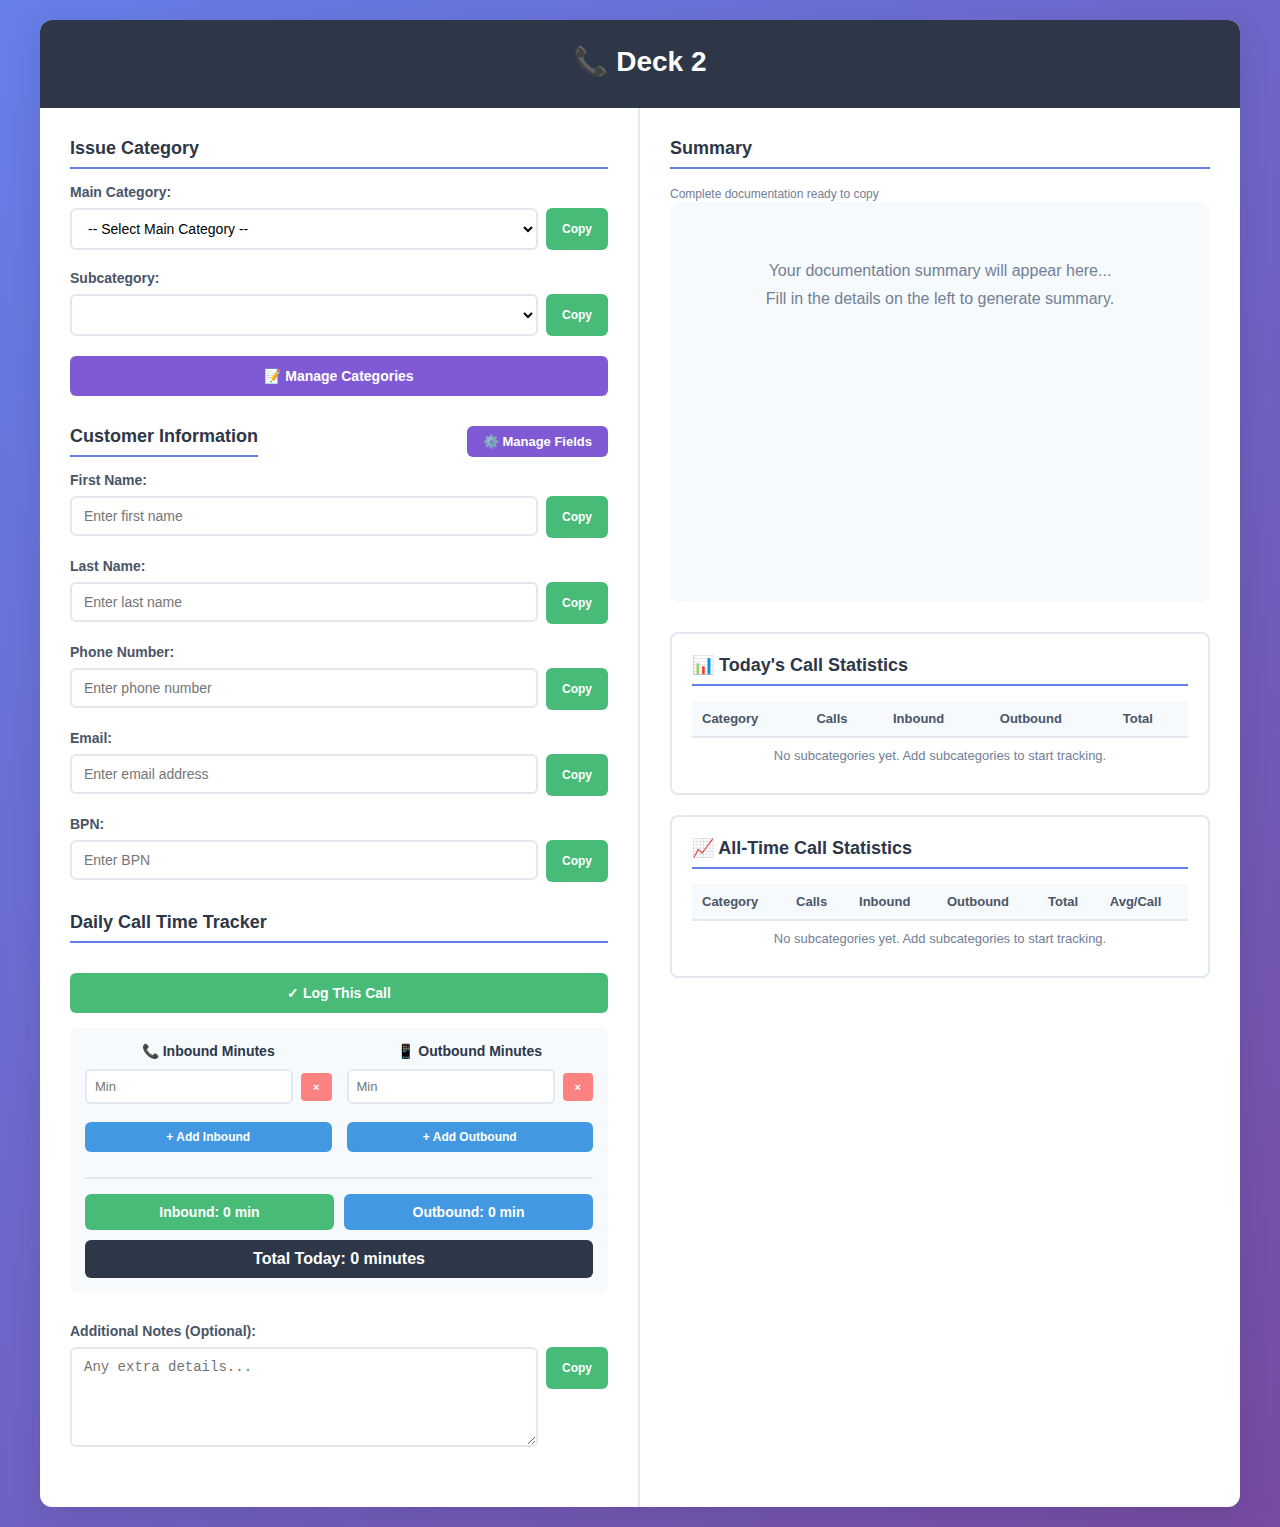
<file: index.html>
<!DOCTYPE html>
<html lang="en">
<head>
    <meta charset="UTF-8">
    <meta name="viewport" content="width=device-width, initial-scale=1.0">
    <title>Deck 2</title>
    <style>
        * {
            margin: 0;
            padding: 0;
            box-sizing: border-box;
        }
        
        body {
            font-family: 'Segoe UI', Tahoma, Geneva, Verdana, sans-serif;
            background: linear-gradient(135deg, #667eea 0%, #764ba2 100%);
            padding: 20px;
            min-height: 100vh;
        }
        
        .container {
            max-width: 1200px;
            margin: 0 auto;
            background: white;
            border-radius: 12px;
            box-shadow: 0 8px 32px rgba(0,0,0,0.1);
            overflow: hidden;
        }
        
        header {
            background: #2d3748;
            color: white;
            padding: 25px 30px;
            text-align: center;
        }
        
        header h1 {
            font-size: 28px;
            margin-bottom: 5px;
        }
        
        header p {
            color: #a0aec0;
            font-size: 14px;
        }
        
        .right-panel h2 {
            margin-bottom: 5px;
        }
        
        .main-content {
            display: grid;
            grid-template-columns: 1fr 1fr;
            gap: 0;
            min-height: 600px;
        }
        
        .left-panel, .right-panel {
            padding: 30px;
        }
        
        .left-panel {
            border-right: 2px solid #e2e8f0;
        }
        
        .section {
            margin-bottom: 30px;
        }
        
        .section h2 {
            color: #2d3748;
            font-size: 18px;
            margin-bottom: 15px;
            padding-bottom: 8px;
            border-bottom: 2px solid #667eea;
        }
        
        label {
            display: block;
            color: #4a5568;
            font-weight: 600;
            margin-bottom: 8px;
            font-size: 14px;
        }
        
        .field-group {
            margin-bottom: 20px;
        }
        
        .field-with-copy {
            display: flex;
            gap: 8px;
            align-items: flex-start;
        }
        
        .field-with-copy input,
        .field-with-copy select,
        .field-with-copy textarea {
            flex: 1;
            margin-bottom: 0;
        }
        
        .copy-field-btn {
            padding: 10px 16px;
            background: #48bb78;
            color: white;
            border: none;
            border-radius: 6px;
            cursor: pointer;
            font-size: 12px;
            font-weight: 600;
            white-space: nowrap;
            transition: background 0.3s;
            height: 42px;
        }
        
        .copy-field-btn:hover {
            background: #38a169;
        }
        
        input[type="text"],
        input[type="number"],
        select,
        textarea {
            width: 100%;
            padding: 10px 12px;
            border: 2px solid #e2e8f0;
            border-radius: 6px;
            font-size: 14px;
            font-family: inherit;
            transition: border-color 0.3s;
        }
        
        input:focus,
        select:focus,
        textarea:focus {
            outline: none;
            border-color: #667eea;
        }
        
        select {
            cursor: pointer;
            background: white;
        }
        
        textarea {
            resize: vertical;
            min-height: 100px;
            font-family: 'Consolas', 'Courier New', monospace;
        }
        
        .time-tracker {
            background: #f7fafc;
            padding: 15px;
            border-radius: 8px;
        }
        
        .time-columns {
            display: grid;
            grid-template-columns: 1fr 1fr;
            gap: 15px;
            margin-bottom: 15px;
        }
        
        .time-column h3 {
            font-size: 14px;
            color: #2d3748;
            margin-bottom: 10px;
            text-align: center;
        }
        
        .time-entry {
            display: flex;
            gap: 8px;
            align-items: center;
            margin-bottom: 8px;
        }
        
        .time-entry input {
            flex: 1;
            margin-bottom: 0;
            padding: 8px;
            font-size: 13px;
        }
        
        .time-entry button {
            padding: 8px 12px;
            background: #fc8181;
            color: white;
            border: none;
            border-radius: 4px;
            cursor: pointer;
            font-size: 11px;
            transition: background 0.3s;
        }
        
        .time-entry button:hover {
            background: #f56565;
        }
        
        button.add-time-btn {
            width: 100%;
            background: #4299e1;
            padding: 8px;
            font-size: 12px;
            margin-bottom: 10px;
        }
        
        button.add-time-btn:hover {
            background: #3182ce;
        }
        
        .time-totals {
            display: grid;
            grid-template-columns: 1fr 1fr;
            gap: 10px;
            margin-top: 15px;
            padding-top: 15px;
            border-top: 2px solid #e2e8f0;
        }
        
        .total-time {
            background: #667eea;
            color: white;
            padding: 10px;
            border-radius: 6px;
            text-align: center;
            font-weight: bold;
            font-size: 14px;
        }
        
        .total-time.inbound {
            background: #48bb78;
        }
        
        .total-time.outbound {
            background: #4299e1;
        }
        
        .grand-total {
            grid-column: 1 / -1;
            background: #2d3748;
            font-size: 16px;
        }
        
        button {
            padding: 12px 24px;
            background: #667eea;
            color: white;
            border: none;
            border-radius: 6px;
            cursor: pointer;
            font-size: 14px;
            font-weight: 600;
            transition: background 0.3s;
        }
        
        button:hover {
            background: #5a67d8;
        }
        
        .btn-secondary {
            background: #48bb78;
        }
        
        .btn-secondary:hover {
            background: #38a169;
        }
        
        .button-group {
            display: flex;
            gap: 10px;
            margin-top: 15px;
        }
        
        .output-area {
            background: #f7fafc;
            padding: 20px;
            border-radius: 8px;
            max-height: 500px;
            overflow-y: auto;
            min-height: 400px;
        }
        
        .output-section {
            background: white;
            border: 2px solid #e2e8f0;
            border-radius: 8px;
            margin-bottom: 15px;
            overflow: hidden;
        }
        
        .output-section-header {
            background: #667eea;
            color: white;
            padding: 12px 15px;
            display: flex;
            justify-content: space-between;
            align-items: center;
            font-weight: 600;
            font-size: 14px;
        }
        
        .copy-section-btn {
            background: white;
            color: #667eea;
            padding: 6px 12px;
            border-radius: 4px;
            font-size: 12px;
            font-weight: 600;
            cursor: pointer;
            border: none;
            transition: all 0.3s;
        }
        
        .copy-section-btn:hover {
            background: #f7fafc;
            transform: scale(1.05);
        }
        
        .output-section-content {
            padding: 0;
        }
        
        .editable-textarea {
            width: 100%;
            padding: 15px;
            border: none;
            font-family: 'Consolas', 'Courier New', monospace;
            font-size: 13px;
            line-height: 1.6;
            resize: vertical;
            min-height: 400px;
            background: white;
            color: #2d3748;
        }
        
        .editable-textarea:focus {
            outline: 2px solid #667eea;
            outline-offset: -2px;
        }
        
        .copy-notification {
            position: fixed;
            top: 20px;
            right: 20px;
            background: #48bb78;
            color: white;
            padding: 15px 25px;
            border-radius: 8px;
            box-shadow: 0 4px 12px rgba(0,0,0,0.15);
            display: none;
            animation: slideIn 0.3s ease-out;
        }
        
        @keyframes slideIn {
            from {
                transform: translateX(400px);
                opacity: 0;
            }
            to {
                transform: translateX(0);
                opacity: 1;
            }
        }
        
        .add-time-btn {
            width: 100%;
            background: #4299e1;
            margin-top: 10px;
        }
        
        .add-time-btn:hover {
            background: #3182ce;
        }
        
        small {
            color: #718096;
            font-size: 12px;
        }
        
        /* Modal Styles */
        .modal {
            display: none;
            position: fixed;
            z-index: 1000;
            left: 0;
            top: 0;
            width: 100%;
            height: 100%;
            background-color: rgba(0,0,0,0.5);
            animation: fadeIn 0.3s;
        }
        
        @keyframes fadeIn {
            from { opacity: 0; }
            to { opacity: 1; }
        }
        
        .modal-content {
            background-color: white;
            margin: 5% auto;
            padding: 0;
            border-radius: 12px;
            width: 80%;
            max-width: 800px;
            max-height: 80vh;
            overflow: hidden;
            box-shadow: 0 10px 40px rgba(0,0,0,0.3);
            animation: slideDown 0.3s;
        }
        
        @keyframes slideDown {
            from { transform: translateY(-50px); opacity: 0; }
            to { transform: translateY(0); opacity: 1; }
        }
        
        .modal-header {
            background: #667eea;
            color: white;
            padding: 20px 25px;
            display: flex;
            justify-content: space-between;
            align-items: center;
        }
        
        .modal-header h2 {
            margin: 0;
            font-size: 22px;
        }
        
        .close-btn {
            background: none;
            border: none;
            color: white;
            font-size: 28px;
            cursor: pointer;
            padding: 0;
            width: 30px;
            height: 30px;
            line-height: 30px;
            text-align: center;
            border-radius: 4px;
            transition: background 0.3s;
        }
        
        .close-btn:hover {
            background: rgba(255,255,255,0.2);
        }
        
        .modal-body {
            padding: 25px;
            max-height: calc(80vh - 140px);
            overflow-y: auto;
        }
        
        .template-list {
            margin-bottom: 20px;
        }
        
        .template-item {
            background: #f7fafc;
            border: 2px solid #e2e8f0;
            border-radius: 8px;
            padding: 15px;
            margin-bottom: 10px;
            display: flex;
            justify-content: space-between;
            align-items: flex-start;
            gap: 15px;
        }
        
        .template-item-content {
            flex: 1;
        }
        
        .template-item h3 {
            margin: 0 0 8px 0;
            color: #2d3748;
            font-size: 16px;
        }
        
        .template-item textarea {
            width: 100%;
            min-height: 100px;
            margin-top: 8px;
            font-size: 12px;
            padding: 10px;
        }
        
        .template-item-actions {
            display: flex;
            gap: 8px;
            flex-direction: column;
        }
        
        .btn-delete {
            background: #fc8181;
            padding: 8px 12px;
            font-size: 12px;
        }
        
        .btn-delete:hover {
            background: #f56565;
        }
        
        .btn-save {
            background: #48bb78;
            padding: 8px 12px;
            font-size: 12px;
        }
        
        .btn-save:hover {
            background: #38a169;
        }
        
        .add-template-section {
            background: #edf2f7;
            border: 2px dashed #cbd5e0;
            border-radius: 8px;
            padding: 20px;
            margin-top: 20px;
        }
        
        .add-template-section h3 {
            margin: 0 0 15px 0;
            color: #2d3748;
            font-size: 18px;
        }
        
        .form-group {
            margin-bottom: 15px;
        }
        
        .form-group label {
            display: block;
            margin-bottom: 5px;
            font-weight: 600;
            color: #4a5568;
            font-size: 14px;
        }
        
        .form-group input[type="text"],
        .form-group textarea {
            width: 100%;
        }
        
        .stats-display {
            background: #edf2f7;
            border-left: 4px solid #667eea;
            padding: 10px 12px;
            margin-top: 10px;
            border-radius: 4px;
            font-size: 12px;
            color: #4a5568;
        }
        
        .stats-display strong {
            color: #2d3748;
        }
        
        .stat-row {
            display: flex;
            justify-content: space-between;
            margin-bottom: 4px;
        }
        
        .stat-row:last-child {
            margin-bottom: 0;
        }
        
        .log-call-btn {
            width: 100%;
            background: #48bb78;
            margin-top: 15px;
        }
        
        .log-call-btn:hover {
            background: #38a169;
        }
        
        .stats-container {
            background: white;
            border: 2px solid #e2e8f0;
            border-radius: 8px;
            padding: 20px;
            margin-top: 20px;
        }
        
        .stats-container h2 {
            color: #2d3748;
            font-size: 18px;
            margin-bottom: 15px;
            padding-bottom: 8px;
            border-bottom: 2px solid #667eea;
        }
        
        .stats-table {
            width: 100%;
            border-collapse: collapse;
        }
        
        .stats-table th {
            background: #f7fafc;
            padding: 10px;
            text-align: left;
            font-size: 13px;
            color: #4a5568;
            font-weight: 600;
            border-bottom: 2px solid #e2e8f0;
        }
        
        .stats-table td {
            padding: 10px;
            font-size: 13px;
            color: #2d3748;
            border-bottom: 1px solid #e2e8f0;
        }
        
        .stats-table tr:last-child td {
            border-bottom: none;
        }
        
        .stats-table tr:hover {
            background: #f7fafc;
        }
        
        .stats-number {
            font-weight: 600;
            color: #667eea;
        }
    </style>
</head>
<body>
    <div class="container">
        <header>
            <h1>📞 Deck 2</h1>
        </header>
        
        <div class="main-content">
            <div class="left-panel">
                <!-- Issue Category -->
                <div class="section">
                    <h2>Issue Category</h2>
                    <div class="field-group">
                        <label for="mainCategory">Main Category:</label>
                        <div class="field-with-copy">
                            <select id="mainCategory" onchange="updateSubcategoryDropdown()"></select>
                            <button class="copy-field-btn" onclick="copyField('mainCategory')">Copy</button>
                        </div>
                    </div>
                    <div class="field-group">
                        <label for="subCategory">Subcategory:</label>
                        <div class="field-with-copy">
                            <select id="subCategory" onchange="generateTemplate()"></select>
                            <button class="copy-field-btn" onclick="copyField('subCategory')">Copy</button>
                        </div>
                    </div>
                    <div class="button-group">
                        <button onclick="openCategoryManager()" style="width: 100%; background: #805ad5;">📝 Manage Categories</button>
                    </div>
                </div>
                
                <!-- Customer Info -->
                <div class="section">
                    <div style="display: flex; justify-content: space-between; align-items: center; margin-bottom: 15px;">
                        <h2 style="margin: 0;">Customer Information</h2>
                        <button onclick="openCustomerFieldsManager()" style="background: #805ad5; padding: 8px 16px; font-size: 13px;">⚙️ Manage Fields</button>
                    </div>
                    
                    <!-- Common fields for all categories -->
                    <div class="field-group">
                        <label for="firstName">First Name:</label>
                        <div class="field-with-copy">
                            <input type="text" id="firstName" placeholder="Enter first name" oninput="generateTemplate()">
                            <button class="copy-field-btn" onclick="copyField('firstName')">Copy</button>
                        </div>
                    </div>
                    
                    <div class="field-group">
                        <label for="lastName">Last Name:</label>
                        <div class="field-with-copy">
                            <input type="text" id="lastName" placeholder="Enter last name" oninput="generateTemplate()">
                            <button class="copy-field-btn" onclick="copyField('lastName')">Copy</button>
                        </div>
                    </div>
                    
                    <div class="field-group">
                        <label for="phoneNumber">Phone Number:</label>
                        <div class="field-with-copy">
                            <input type="text" id="phoneNumber" placeholder="Enter phone number" oninput="generateTemplate()">
                            <button class="copy-field-btn" onclick="copyField('phoneNumber')">Copy</button>
                        </div>
                    </div>
                    
                    <div class="field-group">
                        <label for="email">Email:</label>
                        <div class="field-with-copy">
                            <input type="text" id="email" placeholder="Enter email address" oninput="generateTemplate()">
                            <button class="copy-field-btn" onclick="copyField('email')">Copy</button>
                        </div>
                    </div>
                    
                    <div class="field-group">
                        <label for="bpn">BPN:</label>
                        <div class="field-with-copy">
                            <input type="text" id="bpn" placeholder="Enter BPN" oninput="generateTemplate()">
                            <button class="copy-field-btn" onclick="copyField('bpn')">Copy</button>
                        </div>
                    </div>
                    
                    <!-- Custom fields container -->
                    <div id="customFieldsContainer"></div>
                    
                    <!-- Käyttötuki-specific fields -->
                    <div id="kayttotukiFields" style="display: none;">
                        <div class="field-group">
                            <label for="ytunnus">Y-tunnus:</label>
                            <div class="field-with-copy">
                                <input type="text" id="ytunnus" placeholder="Enter Y-tunnus" oninput="generateTemplate()">
                                <button class="copy-field-btn" onclick="copyField('ytunnus')">Copy</button>
                            </div>
                        </div>
                        
                        <div class="field-group" style="margin-top: 20px; padding-top: 20px; border-top: 2px solid #e2e8f0;">
                            <label style="color: #667eea; font-size: 15px;">Secondary Contact Person</label>
                        </div>
                        
                        <div class="field-group">
                            <label for="contact2Name">Full Name:</label>
                            <div class="field-with-copy">
                                <input type="text" id="contact2Name" placeholder="Enter full name" oninput="generateTemplate()">
                                <button class="copy-field-btn" onclick="copyField('contact2Name')">Copy</button>
                            </div>
                        </div>
                        
                        <div class="field-group">
                            <label for="contact2Phone">Phone:</label>
                            <div class="field-with-copy">
                                <input type="text" id="contact2Phone" placeholder="Enter phone number" oninput="generateTemplate()">
                                <button class="copy-field-btn" onclick="copyField('contact2Phone')">Copy</button>
                            </div>
                        </div>
                        
                        <div class="field-group">
                            <label for="contact2Email">Email:</label>
                            <div class="field-with-copy">
                                <input type="text" id="contact2Email" placeholder="Enter email address" oninput="generateTemplate()">
                                <button class="copy-field-btn" onclick="copyField('contact2Email')">Copy</button>
                            </div>
                        </div>
                        
                        <div class="field-group" style="margin-top: 20px; padding-top: 20px; border-top: 2px solid #e2e8f0;">
                            <label style="color: #667eea; font-size: 15px;">Ticket & ID Information</label>
                        </div>
                        
                        <div class="field-group">
                            <label for="ticketNumber1">Ticket Number 1:</label>
                            <div class="field-with-copy">
                                <input type="text" id="ticketNumber1" placeholder="e.g., TK-12345" oninput="generateTemplate()">
                                <button class="copy-field-btn" onclick="copyField('ticketNumber1')">Copy</button>
                            </div>
                        </div>
                        
                        <div class="field-group">
                            <label for="ticketNumber2">Ticket Number 2:</label>
                            <div class="field-with-copy">
                                <input type="text" id="ticketNumber2" placeholder="e.g., TK-67890" oninput="generateTemplate()">
                                <button class="copy-field-btn" onclick="copyField('ticketNumber2')">Copy</button>
                            </div>
                        </div>
                        
                        <div class="field-group">
                            <label for="id1">ID 1:</label>
                            <div class="field-with-copy">
                                <input type="text" id="id1" placeholder="Enter ID 1" oninput="generateTemplate()">
                                <button class="copy-field-btn" onclick="copyField('id1')">Copy</button>
                            </div>
                        </div>
                        
                        <div class="field-group">
                            <label for="id2">ID 2:</label>
                            <div class="field-with-copy">
                                <input type="text" id="id2" placeholder="Enter ID 2" oninput="generateTemplate()">
                                <button class="copy-field-btn" onclick="copyField('id2')">Copy</button>
                            </div>
                        </div>
                    </div>
                </div>
                
                <!-- Call Time Tracker -->
                <div class="section">
                    <h2>Daily Call Time Tracker</h2>
                    <button class="log-call-btn" onclick="logCall()">✓ Log This Call</button>
                    <div class="time-tracker" style="margin-top: 15px;">
                        <div class="time-columns">
                            <div class="time-column">
                                <h3>📞 Inbound Minutes</h3>
                                <div id="inboundEntries"></div>
                                <button class="add-time-btn" onclick="addTimeEntry('inbound')">+ Add Inbound</button>
                            </div>
                            <div class="time-column">
                                <h3>📱 Outbound Minutes</h3>
                                <div id="outboundEntries"></div>
                                <button class="add-time-btn" onclick="addTimeEntry('outbound')">+ Add Outbound</button>
                            </div>
                        </div>
                        <div class="time-totals">
                            <div class="total-time inbound" id="inboundTotal">Inbound: 0 min</div>
                            <div class="total-time outbound" id="outboundTotal">Outbound: 0 min</div>
                            <div class="total-time grand-total" id="grandTotal">Total Today: 0 minutes</div>
                        </div>
                    </div>
                </div>
                
                <!-- Additional Notes -->
                <div class="section">
                    <div class="field-group">
                        <label for="additionalNotes">Additional Notes (Optional):</label>
                        <div class="field-with-copy">
                            <textarea id="additionalNotes" placeholder="Any extra details..." oninput="generateTemplate()"></textarea>
                            <button class="copy-field-btn" onclick="copyField('additionalNotes')">Copy</button>
                        </div>
                    </div>
                </div>
                

            </div>
            
            <div class="right-panel">
                <div class="section">
                    <h2>Summary</h2>
                    <small>Complete documentation ready to copy</small>
                    <div class="output-area" id="output">
                        <div style="padding: 40px; text-align: center; color: #718096;">
                            <p>Your documentation summary will appear here...</p>
                            <p style="margin-top: 10px;">Fill in the details on the left to generate summary.</p>
                        </div>
                    </div>
                </div>
                
                <div class="stats-container">
                    <h2>📊 Today's Call Statistics</h2>
                    <table class="stats-table">
                        <thead>
                            <tr>
                                <th>Category</th>
                                <th>Calls</th>
                                <th>Inbound</th>
                                <th>Outbound</th>
                                <th>Total</th>
                            </tr>
                        </thead>
                        <tbody id="statsTableBodyToday">
                            <tr>
                                <td colspan="5" style="text-align: center; color: #718096;">No categories yet. Add subcategories to start tracking.</td>
                            </tr>
                        </tbody>
                    </table>
                </div>
                
                <div class="stats-container">
                    <h2>📈 All-Time Call Statistics</h2>
                    <table class="stats-table">
                        <thead>
                            <tr>
                                <th>Category</th>
                                <th>Calls</th>
                                <th>Inbound</th>
                                <th>Outbound</th>
                                <th>Total</th>
                                <th>Avg/Call</th>
                            </tr>
                        </thead>
                        <tbody id="statsTableBodyAllTime">
                            <tr>
                                <td colspan="6" style="text-align: center; color: #718096;">No categories yet. Add subcategories to start tracking.</td>
                            </tr>
                        </tbody>
                    </table>
                </div>
            </div>
        </div>
    </div>
    
    <div class="copy-notification" id="copyNotification">
        ✓ Copied to clipboard!
    </div>
    
    <!-- Customer Fields Manager Modal -->
    <div id="customerFieldsModal" class="modal">
        <div class="modal-content">
            <div class="modal-header">
                <h2>⚙️ Manage Customer Fields</h2>
                <button class="close-btn" onclick="closeCustomerFieldsManager()">&times;</button>
            </div>
            <div class="modal-body">
                <div style="background: #edf2f7; padding: 15px; border-radius: 6px; margin-bottom: 20px;">
                    <h3 style="margin-top: 0;">Default Fields (Cannot be removed):</h3>
                    <ul style="margin: 10px 0; padding-left: 20px; color: #2d3748;">
                        <li>First Name</li>
                        <li>Last Name</li>
                        <li>Phone Number</li>
                        <li>Email</li>
                        <li>BPN</li>
                    </ul>
                </div>
                
                <h3>Custom Fields:</h3>
                <div id="customFieldsList" class="template-list"></div>
                
                <div class="add-template-section" style="margin-top: 20px;">
                    <h3>➕ Add New Custom Field</h3>
                    <div class="form-group">
                        <label for="newFieldName">Field Name:</label>
                        <input type="text" id="newFieldName" placeholder="e.g., Company Name, Department">
                    </div>
                    <button onclick="addCustomField()" style="width: 100%;">Add Custom Field</button>
                </div>
            </div>
        </div>
    </div>
    
    <!-- Category Manager Modal -->
    <div id="categoryModal" class="modal">
        <div class="modal-content">
            <div class="modal-header">
                <h2>📝 Manage Categories</h2>
                <button class="close-btn" onclick="closeCategoryManager()">&times;</button>
            </div>
            <div class="modal-body">
                <div class="form-group">
                    <label for="viewMainCategory">View Subcategories For:</label>
                    <select id="viewMainCategory" onchange="renderCategoryList()" style="width: 100%; padding: 10px; border: 2px solid #e2e8f0; border-radius: 6px;">
                        <option value="">-- Select Main Category --</option>
                    </select>
                </div>
                
                <div class="template-list" id="categoryList"></div>
                
                <div class="add-template-section" style="margin-top: 20px;">
                    <h3>➕ Add New Subcategory</h3>
                    <div class="form-group">
                        <label for="newSubcategoryName">Subcategory Name:</label>
                        <input type="text" id="newSubcategoryName" placeholder="e.g., Password Reset">
                    </div>
                    <div class="form-group">
                        <label for="newSubcategoryTemplate">Template (Optional):</label>
                        <textarea id="newSubcategoryTemplate" rows="6" placeholder="Enter template text here..."></textarea>
                    </div>
                    <button onclick="addNewSubcategory()" style="width: 100%;">Add Subcategory to Selected Category</button>
                </div>
                
                <div class="add-template-section" style="margin-top: 20px;">
                    <h3>➕ Add New Main Category</h3>
                    <div class="form-group">
                        <label for="newMainCategoryName">Main Category Name:</label>
                        <input type="text" id="newMainCategoryName" placeholder="e.g., IT Support">
                    </div>
                    <button onclick="addNewMainCategory()" style="width: 100%;">Add Main Category</button>
                </div>
            </div>
        </div>
    </div>

    <script>
        // Category structure
        function getDefaultCategories() {
            return {
                'helppi': {
                    name: 'Helppi',
                    subcategories: {}
                },
                'kayttotuki': {
                    name: 'Käyttötuki',
                    subcategories: {}
                },
                'aspa': {
                    name: 'Aspa',
                    subcategories: {}
                }
            };
        }
        
        let categories = {};
        let callStats = {};
        
        // Initialize categories
        function initCategories() {
            const savedCategories = localStorage.getItem('callCategories');
            if (savedCategories) {
                categories = JSON.parse(savedCategories);
            } else {
                categories = getDefaultCategories();
                saveCategories();
            }
            populateMainCategoryDropdown();
            loadCallStats();
        }
        
        function saveCategories() {
            localStorage.setItem('callCategories', JSON.stringify(categories));
            populateMainCategoryDropdown();
            updateStatsDisplay();
        }
        
        function populateMainCategoryDropdown() {
            const select = document.getElementById('mainCategory');
            const currentValue = select.value;
            select.innerHTML = '<option value="">-- Select Main Category --</option>';
            
            Object.keys(categories).forEach(key => {
                const option = document.createElement('option');
                option.value = key;
                option.textContent = categories[key].name;
                select.appendChild(option);
            });
            
            // Restore selection if it still exists
            if (currentValue && categories[currentValue]) {
                select.value = currentValue;
                updateSubcategoryDropdown();
            }
        }
        
        function updateSubcategoryDropdown() {
            const mainCategoryKey = document.getElementById('mainCategory').value;
            const subSelect = document.getElementById('subCategory');
            const currentValue = subSelect.value;
            
            subSelect.innerHTML = '<option value="">-- Select Subcategory --</option>';
            
            if (mainCategoryKey && categories[mainCategoryKey]) {
                const subcategories = categories[mainCategoryKey].subcategories;
                Object.keys(subcategories).forEach(key => {
                    const option = document.createElement('option');
                    option.value = key;
                    option.textContent = subcategories[key].name;
                    subSelect.appendChild(option);
                });
                
                // Restore selection if it still exists
                if (currentValue && subcategories[currentValue]) {
                    subSelect.value = currentValue;
                }
            }
            
            // Show/hide Käyttötuki-specific fields
            updateCustomerFields();
            generateTemplate();
        }
        
        function updateCustomerFields() {
            const mainCategoryKey = document.getElementById('mainCategory').value;
            const kayttotukiFields = document.getElementById('kayttotukiFields');
            
            if (mainCategoryKey === 'kayttotuki') {
                kayttotukiFields.style.display = 'block';
            } else {
                kayttotukiFields.style.display = 'none';
            }
        }
        
        // Call statistics functions
        function loadCallStats() {
            const savedStats = localStorage.getItem('callStats');
            if (savedStats) {
                callStats = JSON.parse(savedStats);
                // Reset today's stats if it's a new day
                const today = new Date().toDateString();
                if (callStats.lastDate !== today) {
                    callStats.today = {};
                    callStats.todayInbound = {};
                    callStats.todayOutbound = {};
                    callStats.lastDate = today;
                    saveCallStats();
                }
            } else {
                callStats = {
                    today: {},
                    todayInbound: {},
                    todayOutbound: {},
                    allTime: {},
                    allTimeInbound: {},
                    allTimeOutbound: {},
                    lastDate: new Date().toDateString()
                };
            }
            updateStatsDisplay();
        }
        let lastLoggedMainCategory = '';
        let lastLoggedSubCategory = '';
        let customFields = [];
        
        function loadCustomFields() {
            const saved = localStorage.getItem('customFields');
            if (saved) {
                customFields = JSON.parse(saved);
            }
            renderCustomFields();
        }
        
        function saveCustomFields() {
            localStorage.setItem('customFields', JSON.stringify(customFields));
            renderCustomFields();
        }
        
        function renderCustomFields() {
            const container = document.getElementById('customFieldsContainer');
            container.innerHTML = '';
            
            customFields.forEach((field, index) => {
                const fieldGroup = document.createElement('div');
                fieldGroup.className = 'field-group';
                fieldGroup.innerHTML = `
                    <label for="customField${index}">${field.name}:</label>
                    <div class="field-with-copy">
                        <input type="text" id="customField${index}" placeholder="Enter ${field.name}" oninput="generateTemplate()">
                        <button class="copy-field-btn" onclick="copyField('customField${index}')">Copy</button>
                    </div>
                `;
                container.appendChild(fieldGroup);
            });
        }
        
        function renderCustomFieldsList() {
            const listContainer = document.getElementById('customFieldsList');
            listContainer.innerHTML = '';
            
            if (customFields.length === 0) {
                listContainer.innerHTML = '<div style="padding: 20px; text-align: center; color: #718096;">No custom fields yet. Add one below!</div>';
                return;
            }
            
            customFields.forEach((field, index) => {
                const item = document.createElement('div');
                item.className = 'template-item';
                item.innerHTML = `
                    <div class="template-item-content">
                        <h3>${field.name}</h3>
                    </div>
                    <div class="template-item-actions">
                        <button class="btn-delete" onclick="deleteCustomField(${index})">🗑️ Delete</button>
                    </div>
                `;
                listContainer.appendChild(item);
            });
        }
        
        function addCustomField() {
            const name = document.getElementById('newFieldName').value.trim();
            
            if (!name) {
                alert('Please enter a field name!');
                return;
            }
            
            // Check if field already exists
            if (customFields.some(f => f.name.toLowerCase() === name.toLowerCase())) {
                alert('A field with this name already exists!');
                return;
            }
            
            customFields.push({ name: name });
            saveCustomFields();
            renderCustomFieldsList();
            document.getElementById('newFieldName').value = '';
            showNotification('Custom field added!');
        }
        
        function deleteCustomField(index) {
            if (confirm(`Are you sure you want to delete the field "${customFields[index].name}"?`)) {
                customFields.splice(index, 1);
                saveCustomFields();
                renderCustomFieldsList();
                showNotification('Custom field deleted!');
            }
        }
        
        function saveCallStats() {
            localStorage.setItem('callStats', JSON.stringify(callStats));
        }
        
        function logCall() {
            const mainCategoryKey = document.getElementById('mainCategory').value;
            const subCategoryKey = document.getElementById('subCategory').value;
            const firstName = document.getElementById('firstName').value.trim();
            const lastName = document.getElementById('lastName').value.trim();
            const phoneNumber = document.getElementById('phoneNumber').value.trim();
            const email = document.getElementById('email').value.trim();
            const bpn = document.getElementById('bpn').value.trim();
            
            // Check if required fields are filled
            if (!mainCategoryKey || !subCategoryKey) {
                alert('Error: Please select both main category and subcategory!');
                return;
            }
            
            // Check if at least one field is filled (including custom fields)
            let hasCustomerInfo = firstName || lastName || phoneNumber || email || bpn;
            
            if (!hasCustomerInfo) {
                // Check custom fields
                for (let i = 0; i < customFields.length; i++) {
                    const customFieldValue = document.getElementById(`customField${i}`)?.value.trim();
                    if (customFieldValue) {
                        hasCustomerInfo = true;
                        break;
                    }
                }
            }
            
            if (!hasCustomerInfo) {
                alert('Error: Please fill in at least one customer information field (First Name, Last Name, Phone, Email, BPN, or any custom field)!');
                return;
            }
            
            // Check if time fields have been interacted with (even if 0)
            const timeData = updateTotalTime();
            const inboundMinutes = timeData.inbound;
            const outboundMinutes = timeData.outbound;
            
            // Check if any time input has been filled (including 0)
            const inboundInputs = document.querySelectorAll('[id^="inboundTime"]');
            const outboundInputs = document.querySelectorAll('[id^="outboundTime"]');
            
            let hasTimeInput = false;
            inboundInputs.forEach(input => {
                if (input.value !== '') hasTimeInput = true;
            });
            outboundInputs.forEach(input => {
                if (input.value !== '') hasTimeInput = true;
            });
            
            if (!hasTimeInput) {
                alert('Error: Please enter time values (0 or more) in at least one time field before logging!');
                return;
            }
            
            // Store the logged categories for next call
            lastLoggedMainCategory = mainCategoryKey;
            lastLoggedSubCategory = subCategoryKey;
            
            const categoryKey = `${mainCategoryKey}_${subCategoryKey}`;
            
            // Initialize counters if they don't exist
            if (!callStats.today[categoryKey]) callStats.today[categoryKey] = 0;
            if (!callStats.todayInbound[categoryKey]) callStats.todayInbound[categoryKey] = 0;
            if (!callStats.todayOutbound[categoryKey]) callStats.todayOutbound[categoryKey] = 0;
            if (!callStats.allTime[categoryKey]) callStats.allTime[categoryKey] = 0;
            if (!callStats.allTimeInbound[categoryKey]) callStats.allTimeInbound[categoryKey] = 0;
            if (!callStats.allTimeOutbound[categoryKey]) callStats.allTimeOutbound[categoryKey] = 0;
            
            // Increment counters
            callStats.today[categoryKey]++;
            callStats.todayInbound[categoryKey] += inboundMinutes;
            callStats.todayOutbound[categoryKey] += outboundMinutes;
            callStats.allTime[categoryKey]++;
            callStats.allTimeInbound[categoryKey] += inboundMinutes;
            callStats.allTimeOutbound[categoryKey] += outboundMinutes;
            
            saveCallStats();
            updateStatsDisplay();
            showNotification('Call logged successfully!');
            
            // Clear all customer information fields
            document.getElementById('firstName').value = '';
            document.getElementById('lastName').value = '';
            document.getElementById('phoneNumber').value = '';
            document.getElementById('email').value = '';
            document.getElementById('bpn').value = '';
            
            // Clear custom fields
            customFields.forEach((field, index) => {
                const customFieldElem = document.getElementById(`customField${index}`);
                if (customFieldElem) customFieldElem.value = '';
            });
            
            // Clear Käyttötuki-specific fields
            document.getElementById('ytunnus').value = '';
            document.getElementById('contact2Name').value = '';
            document.getElementById('contact2Phone').value = '';
            document.getElementById('contact2Email').value = '';
            document.getElementById('ticketNumber1').value = '';
            document.getElementById('ticketNumber2').value = '';
            document.getElementById('id1').value = '';
            document.getElementById('id2').value = '';
            
            // Clear additional notes
            document.getElementById('additionalNotes').value = '';
            
            // Clear all time input fields
            document.querySelectorAll('[id^="inboundTime"]').forEach(input => {
                input.value = '';
            });
            document.querySelectorAll('[id^="outboundTime"]').forEach(input => {
                input.value = '';
            });
            updateTotalTime();
            
            // Don't clear time entries - keep them so user can continue tracking daily time
            
            // Restore the categories for next call
            document.getElementById('mainCategory').value = lastLoggedMainCategory;
            document.getElementById('mainCategory').dispatchEvent(new Event('change'));
            // Set subcategory after main category dropdown is populated
            setTimeout(() => {
                document.getElementById('subCategory').value = lastLoggedSubCategory;
                document.getElementById('subCategory').dispatchEvent(new Event('change'));
            }, 50);
        }
        
        function updateStatsDisplay() {
            updateStatsTable('statsTableBodyToday', true);
            updateStatsTable('statsTableBodyAllTime', false);
        }
        
        function formatTime(minutes, showHours = false) {
            if (!showHours || minutes < 60) {
                return `${minutes} min`;
            }
            const hours = Math.floor(minutes / 60);
            const mins = minutes % 60;
            if (mins === 0) {
                return `${hours}h`;
            }
            return `${hours}h ${mins}min`;
        }
        
        function updateStatsTable(tableBodyId, isToday) {
            const tableBody = document.getElementById(tableBodyId);
            tableBody.innerHTML = '';
            
            let hasCategories = false;
            
            // Iterate through main categories
            Object.keys(categories).forEach(mainKey => {
                const mainCategory = categories[mainKey];
                const subcategories = mainCategory.subcategories;
                
                if (Object.keys(subcategories).length > 0) {
                    hasCategories = true;
                    
                    // Add main category header row
                    const headerRow = document.createElement('tr');
                    const colspan = isToday ? '5' : '6';
                    headerRow.innerHTML = `
                        <td colspan="${colspan}" style="background: #edf2f7; font-weight: 600; color: #2d3748; padding: 12px 10px;">
                            ${mainCategory.name}
                        </td>
                    `;
                    tableBody.appendChild(headerRow);
                    
                    // Add subcategory rows
                    Object.keys(subcategories).forEach(subKey => {
                        const categoryKey = `${mainKey}_${subKey}`;
                        
                        let callCount, inboundTime, outboundTime;
                        
                        if (isToday) {
                            callCount = (callStats.today && callStats.today[categoryKey]) || 0;
                            inboundTime = (callStats.todayInbound && callStats.todayInbound[categoryKey]) || 0;
                            outboundTime = (callStats.todayOutbound && callStats.todayOutbound[categoryKey]) || 0;
                        } else {
                            callCount = (callStats.allTime && callStats.allTime[categoryKey]) || 0;
                            inboundTime = (callStats.allTimeInbound && callStats.allTimeInbound[categoryKey]) || 0;
                            outboundTime = (callStats.allTimeOutbound && callStats.allTimeOutbound[categoryKey]) || 0;
                        }
                        
                        const totalTime = inboundTime + outboundTime;
                        const avgTime = callCount > 0 ? Math.round(totalTime / callCount) : 0;
                        
                        const row = document.createElement('tr');
                        
                        if (isToday) {
                            row.innerHTML = `
                                <td style="padding-left: 30px;">${subcategories[subKey].name}</td>
                                <td><span class="stats-number">${callCount}</span></td>
                                <td><span class="stats-number">${inboundTime} min</span></td>
                                <td><span class="stats-number">${outboundTime} min</span></td>
                                <td><span class="stats-number">${totalTime} min</span></td>
                            `;
                        } else {
                            row.innerHTML = `
                                <td style="padding-left: 30px;">${subcategories[subKey].name}</td>
                                <td><span class="stats-number">${callCount}</span></td>
                                <td><span class="stats-number">${formatTime(inboundTime, true)}</span></td>
                                <td><span class="stats-number">${formatTime(outboundTime, true)}</span></td>
                                <td><span class="stats-number">${formatTime(totalTime, true)}</span></td>
                                <td><span class="stats-number">${formatTime(avgTime, false)}</span></td>
                            `;
                        }
                        
                        tableBody.appendChild(row);
                    });
                }
            });
            
            if (!hasCategories) {
                const colspan = isToday ? '5' : '6';
                tableBody.innerHTML = `<tr><td colspan="${colspan}" style="text-align: center; color: #718096;">No subcategories yet. Add subcategories to start tracking.</td></tr>`;
            }
        }
        
        function saveTemplates() {
            localStorage.setItem('callDocTemplates', JSON.stringify(templates));
            populateTemplateDropdown();
            updateStatsDisplay();
        }
        
        function populateTemplateDropdown() {
            const select = document.getElementById('category');
            const currentValue = select.value;
            select.innerHTML = '<option value="">-- Select a Category --</option>';
            
            Object.keys(templates).forEach(key => {
                const option = document.createElement('option');
                option.value = key;
                option.textContent = templates[key].title;
                select.appendChild(option);
            });
            
            // Restore selection if it still exists
            if (currentValue && templates[currentValue]) {
                select.value = currentValue;
            }
        }
        
        function openCategoryManager() {
            populateViewMainCategoryDropdown();
            // Auto-select the currently selected main category if any
            const currentMainCategory = document.getElementById('mainCategory').value;
            if (currentMainCategory) {
                document.getElementById('viewMainCategory').value = currentMainCategory;
            }
            renderCategoryList();
            document.getElementById('categoryModal').style.display = 'block';
        }
        
        function closeCategoryManager() {
            document.getElementById('categoryModal').style.display = 'none';
            document.getElementById('newMainCategoryName').value = '';
            document.getElementById('newSubcategoryName').value = '';
            document.getElementById('newSubcategoryTemplate').value = '';
        }
        
        function openCustomerFieldsManager() {
            renderCustomFieldsList();
            document.getElementById('customerFieldsModal').style.display = 'block';
        }
        
        function closeCustomerFieldsManager() {
            document.getElementById('customerFieldsModal').style.display = 'none';
            document.getElementById('newFieldName').value = '';
        }
        
        function populateViewMainCategoryDropdown() {
            const select = document.getElementById('viewMainCategory');
            const currentValue = select.value;
            select.innerHTML = '<option value="">-- Select Main Category --</option>';
            
            Object.keys(categories).forEach(key => {
                const option = document.createElement('option');
                option.value = key;
                option.textContent = categories[key].name;
                select.appendChild(option);
            });
            
            // Restore selection if it still exists
            if (currentValue && categories[currentValue]) {
                select.value = currentValue;
            }
        }
        
        function renderCategoryList() {
            const listContainer = document.getElementById('categoryList');
            const selectedMainKey = document.getElementById('viewMainCategory').value;
            listContainer.innerHTML = '';
            
            if (!selectedMainKey) {
                listContainer.innerHTML = '<div style="padding: 20px; text-align: center; color: #718096;">Please select a main category above to view and manage its subcategories.</div>';
                return;
            }
            
            const mainCategory = categories[selectedMainKey];
            
            if (!mainCategory) {
                listContainer.innerHTML = '<div style="padding: 20px; text-align: center; color: #718096;">Selected category not found.</div>';
                return;
            }
            
            // Show main category info with delete option
            const mainItem = document.createElement('div');
            mainItem.className = 'template-item';
            mainItem.style.background = '#edf2f7';
            mainItem.innerHTML = `
                <div class="template-item-content">
                    <h3 style="color: #667eea;">📁 ${mainCategory.name}</h3>
                    <small style="color: #718096;">Main Category</small>
                </div>
                <div class="template-item-actions">
                    <button class="btn-delete" onclick="deleteMainCategory('${selectedMainKey}')">🗑️ Delete Category</button>
                </div>
            `;
            listContainer.appendChild(mainItem);
            
            // Show subcategories
            const subcategories = mainCategory.subcategories;
            
            if (Object.keys(subcategories).length === 0) {
                const emptyMsg = document.createElement('div');
                emptyMsg.style.padding = '20px';
                emptyMsg.style.textAlign = 'center';
                emptyMsg.style.color = '#718096';
                emptyMsg.style.marginTop = '10px';
                emptyMsg.textContent = 'No subcategories yet. Add one below!';
                listContainer.appendChild(emptyMsg);
            } else {
                Object.keys(subcategories).forEach(subKey => {
                    const subcategory = subcategories[subKey];
                    const subItem = document.createElement('div');
                    subItem.className = 'template-item';
                    subItem.style.marginTop = '10px';
                    subItem.innerHTML = `
                        <div class="template-item-content">
                            <h3>${subcategory.name}</h3>
                            <small style="color: #718096;">Subcategory</small>
                            <textarea id="subcat-${selectedMainKey}-${subKey}" rows="4" placeholder="Template text...">${subcategory.template || ''}</textarea>
                        </div>
                        <div class="template-item-actions">
                            <button class="btn-save" onclick="updateSubcategory('${selectedMainKey}', '${subKey}')">💾 Save</button>
                            <button class="btn-delete" onclick="deleteSubcategory('${selectedMainKey}', '${subKey}')">🗑️ Delete</button>
                        </div>
                    `;
                    listContainer.appendChild(subItem);
                });
            }
        }
        
        function addNewMainCategory() {
            const name = document.getElementById('newMainCategoryName').value.trim();
            
            if (!name) {
                alert('Please enter a main category name!');
                return;
            }
            
            const key = name.toLowerCase().replace(/[^a-z0-9]+/g, '_').replace(/^_|_$/g, '');
            
            if (categories[key]) {
                alert('A main category with this name already exists!');
                return;
            }
            
            categories[key] = {
                name: name,
                subcategories: {}
            };
            
            saveCategories();
            populateViewMainCategoryDropdown();
            showNotification('Main category added!');
            document.getElementById('newMainCategoryName').value = '';
            
            // Auto-select the newly created category
            document.getElementById('viewMainCategory').value = key;
            renderCategoryList();
        }
        
        function addNewSubcategory() {
            const mainKey = document.getElementById('viewMainCategory').value;
            const name = document.getElementById('newSubcategoryName').value.trim();
            const template = document.getElementById('newSubcategoryTemplate').value.trim();
            
            if (!mainKey) {
                alert('Please select a main category first from the dropdown above!');
                return;
            }
            
            if (!name) {
                alert('Please enter a subcategory name!');
                return;
            }
            
            const key = name.toLowerCase().replace(/[^a-z0-9]+/g, '_').replace(/^_|_$/g, '');
            
            if (categories[mainKey].subcategories[key]) {
                alert('A subcategory with this name already exists in this main category!');
                return;
            }
            
            categories[mainKey].subcategories[key] = {
                name: name,
                template: template
            };
            
            saveCategories();
            renderCategoryList();
            showNotification('Subcategory added!');
            document.getElementById('newSubcategoryName').value = '';
            document.getElementById('newSubcategoryTemplate').value = '';
        }
        
        function updateSubcategory(mainKey, subKey) {
            const textarea = document.getElementById(`subcat-${mainKey}-${subKey}`);
            categories[mainKey].subcategories[subKey].template = textarea.value;
            saveCategories();
            showNotification('Subcategory updated!');
        }
        
        function deleteSubcategory(mainKey, subKey) {
            const subcatName = categories[mainKey].subcategories[subKey].name;
            if (confirm(`Are you sure you want to delete "${subcatName}"?`)) {
                delete categories[mainKey].subcategories[subKey];
                saveCategories();
                renderCategoryList();
                showNotification('Subcategory deleted!');
                generateTemplate();
            }
        }
        
        function deleteMainCategory(mainKey) {
            const mainCatName = categories[mainKey].name;
            const subcatCount = Object.keys(categories[mainKey].subcategories).length;
            
            // First confirmation
            const firstMessage = subcatCount > 0 
                ? `⚠️ WARNING ⚠️\n\nYou are about to delete the main category "${mainCatName}" which contains ${subcatCount} subcategory(ies).\n\nThis action will permanently delete:\n- The main category "${mainCatName}"\n- All ${subcatCount} subcategory(ies) under it\n\nAre you sure you want to continue?`
                : `Are you sure you want to delete the main category "${mainCatName}"?`;
            
            if (!confirm(firstMessage)) {
                return;
            }
            
            // Second confirmation
            const secondMessage = `⚠️ FINAL CONFIRMATION ⚠️\n\nThis is your last chance to cancel!\n\nDeleting "${mainCatName}" and all its subcategories is PERMANENT and cannot be undone.\n\nClick OK to DELETE or Cancel to keep the category.`;
            
            if (confirm(secondMessage)) {
                delete categories[mainKey];
                saveCategories();
                populateViewMainCategoryDropdown();
                document.getElementById('viewMainCategory').value = '';
                renderCategoryList();
                showNotification('Main category deleted!');
                generateTemplate();
            }
        }
        
        // Close modal when clicking outside
        window.onclick = function(event) {
            const modal = document.getElementById('categoryModal');
            if (event.target === modal) {
                closeCategoryManager();
            }
        }

        let inboundCount = 0;
        let outboundCount = 0;

        // Add initial time entries on load
        window.onload = function() {
            initCategories();
            loadCustomFields();
            addTimeEntry('inbound');
            addTimeEntry('outbound');
            generateTemplate(); // Initialize the summary on load
            
            // Restore last logged categories if they exist
            if (lastLoggedMainCategory && categories[lastLoggedMainCategory]) {
                document.getElementById('mainCategory').value = lastLoggedMainCategory;
                document.getElementById('mainCategory').dispatchEvent(new Event('change'));
                setTimeout(() => {
                    if (lastLoggedSubCategory && categories[lastLoggedMainCategory].subcategories[lastLoggedSubCategory]) {
                        document.getElementById('subCategory').value = lastLoggedSubCategory;
                        document.getElementById('subCategory').dispatchEvent(new Event('change'));
                    }
                }, 50);
            }
        };

        function addTimeEntry(type) {
            if (type === 'inbound') {
                inboundCount++;
                const container = document.getElementById('inboundEntries');
                const entry = document.createElement('div');
                entry.className = 'time-entry';
                entry.id = `inbound${inboundCount}`;
                entry.innerHTML = `
                    <input type="number" 
                           id="inboundTime${inboundCount}" 
                           placeholder="Min" 
                           min="0" 
                           onchange="updateTotalTime(); generateTemplate();">
                    <button onclick="removeTimeEntry('inbound', ${inboundCount})">×</button>
                `;
                container.appendChild(entry);
            } else {
                outboundCount++;
                const container = document.getElementById('outboundEntries');
                const entry = document.createElement('div');
                entry.className = 'time-entry';
                entry.id = `outbound${outboundCount}`;
                entry.innerHTML = `
                    <input type="number" 
                           id="outboundTime${outboundCount}" 
                           placeholder="Min" 
                           min="0" 
                           onchange="updateTotalTime(); generateTemplate();">
                    <button onclick="removeTimeEntry('outbound', ${outboundCount})">×</button>
                `;
                container.appendChild(entry);
            }
        }

        function removeTimeEntry(type, id) {
            const entry = document.getElementById(`${type}${id}`);
            if (entry) {
                entry.remove();
                updateTotalTime();
                generateTemplate();
            }
        }

        function updateTotalTime() {
            let inboundTotal = 0;
            let outboundTotal = 0;
            
            // Calculate inbound total from current input fields
            const inboundInputs = document.querySelectorAll('[id^="inboundTime"]');
            inboundInputs.forEach(input => {
                const value = parseInt(input.value) || 0;
                inboundTotal += value;
            });
            
            // Calculate outbound total from current input fields
            const outboundInputs = document.querySelectorAll('[id^="outboundTime"]');
            outboundInputs.forEach(input => {
                const value = parseInt(input.value) || 0;
                outboundTotal += value;
            });
            
            const grandTotal = inboundTotal + outboundTotal;
            
            // Update current input totals (for the summary and current logging)
            document.getElementById('inboundTotal').textContent = `Inbound: ${inboundTotal} min`;
            document.getElementById('outboundTotal').textContent = `Outbound: ${outboundTotal} min`;
            
            // Calculate total from logged calls for "Total Today"
            let totalLoggedInbound = 0;
            let totalLoggedOutbound = 0;
            
            if (callStats.todayInbound) {
                Object.values(callStats.todayInbound).forEach(val => {
                    totalLoggedInbound += val;
                });
            }
            
            if (callStats.todayOutbound) {
                Object.values(callStats.todayOutbound).forEach(val => {
                    totalLoggedOutbound += val;
                });
            }
            
            const totalLoggedTime = totalLoggedInbound + totalLoggedOutbound;
            document.getElementById('grandTotal').textContent = `Total Today: ${totalLoggedTime} minutes`;
            
            return { inbound: inboundTotal, outbound: outboundTotal, total: grandTotal };
        }

        function copyField(fieldId) {
            const field = document.getElementById(fieldId);
            let value = '';
            
            if (field.tagName === 'SELECT') {
                const selectedOption = field.options[field.selectedIndex];
                value = selectedOption ? selectedOption.text : '';
            } else {
                value = field.value;
            }
            
            if (!value || value.startsWith('--')) {
                showNotification('Field is empty!');
                return;
            }
            
            navigator.clipboard.writeText(value).then(() => {
                showNotification('Copied to clipboard!');
            }).catch(err => {
                // Fallback
                const tempInput = document.createElement('textarea');
                tempInput.value = value;
                document.body.appendChild(tempInput);
                tempInput.select();
                document.execCommand('copy');
                document.body.removeChild(tempInput);
                showNotification('Copied to clipboard!');
            });
        }

        function generateTemplate() {
            console.log('generateTemplate called'); // Debug log
            const mainCategoryKey = document.getElementById('mainCategory').value;
            const subCategoryKey = document.getElementById('subCategory').value;
            const firstName = document.getElementById('firstName').value;
            const lastName = document.getElementById('lastName').value;
            const phoneNumber = document.getElementById('phoneNumber').value;
            const email = document.getElementById('email').value;
            const bpn = document.getElementById('bpn').value;
            const additionalNotes = document.getElementById('additionalNotes').value;
            const timeData = updateTotalTime();

            // Käyttötuki-specific fields
            const ytunnus = document.getElementById('ytunnus').value;
            const contact2Name = document.getElementById('contact2Name').value;
            const contact2Phone = document.getElementById('contact2Phone').value;
            const contact2Email = document.getElementById('contact2Email').value;
            const ticketNumber1 = document.getElementById('ticketNumber1').value;
            const ticketNumber2 = document.getElementById('ticketNumber2').value;
            const id1 = document.getElementById('id1').value;
            const id2 = document.getElementById('id2').value;

            const outputDiv = document.getElementById('output');
            
            if (!mainCategoryKey && !subCategoryKey && !firstName && !lastName && !phoneNumber && !email && !bpn) {
                outputDiv.innerHTML = `
                    <div style="padding: 40px; text-align: center; color: #718096;">
                        <p>Your documentation summary will appear here...</p>
                        <p style="margin-top: 10px;">Fill in the details on the left to generate summary.</p>
                    </div>
                `;
                return;
            }

            let template = null;
            if (mainCategoryKey && subCategoryKey && categories[mainCategoryKey] && 
                categories[mainCategoryKey].subcategories[subCategoryKey]) {
                template = categories[mainCategoryKey].subcategories[subCategoryKey].template;
            }
            
            // Build summary - simple format with only user data
            let summary = `Summary:\n`;
            
            if (firstName || lastName) summary += `${firstName} ${lastName}`.trim() + '\n';
            if (phoneNumber) summary += `${phoneNumber}\n`;
            if (email) summary += `${email}\n`;
            if (bpn) summary += `${bpn}\n`;
            
            // Custom fields
            customFields.forEach((field, index) => {
                const customFieldValue = document.getElementById(`customField${index}`)?.value.trim();
                if (customFieldValue) {
                    summary += `${customFieldValue}\n`;
                }
            });
            
            // Käyttötuki-specific information
            if (mainCategoryKey === 'kayttotuki') {
                if (ytunnus) summary += `${ytunnus}\n`;
                
                if (contact2Name) summary += `${contact2Name}\n`;
                if (contact2Phone) summary += `${contact2Phone}\n`;
                if (contact2Email) summary += `${contact2Email}\n`;
                
                if (ticketNumber1) summary += `${ticketNumber1}\n`;
                if (ticketNumber2) summary += `${ticketNumber2}\n`;
                if (id1) summary += `${id1}\n`;
                if (id2) summary += `${id2}\n`;
            }
            
            if (mainCategoryKey && subCategoryKey) {
                const mainCategoryText = document.getElementById('mainCategory').options[document.getElementById('mainCategory').selectedIndex].text;
                const subCategoryText = document.getElementById('subCategory').options[document.getElementById('subCategory').selectedIndex].text;
                summary += `${mainCategoryText} - ${subCategoryText}\n`;
            }
            
            if (timeData.inbound > 0) summary += `Inbound: ${timeData.inbound} min\n`;
            if (timeData.outbound > 0) summary += `Outbound: ${timeData.outbound} min\n`;
            
            if (template) {
                summary += `${template}\n`;
            }
            
            if (additionalNotes) {
                summary += `${additionalNotes}\n`;
            }

            createSection(outputDiv, 'Complete Summary', summary, 'summary');
        }

        function createSection(container, title, content, id) {
            const section = document.createElement('div');
            section.className = 'output-section';
            
            const header = document.createElement('div');
            header.className = 'output-section-header';
            header.innerHTML = `
                <span>${title}</span>
                <button class="copy-section-btn" onclick="copySectionToClipboard('${id}')">📋 Copy</button>
            `;
            
            const contentDiv = document.createElement('div');
            contentDiv.className = 'output-section-content';
            
            const textarea = document.createElement('textarea');
            textarea.className = 'editable-textarea';
            textarea.id = `section-${id}`;
            textarea.value = content;
            
            contentDiv.appendChild(textarea);
            section.appendChild(header);
            section.appendChild(contentDiv);
            container.innerHTML = '';
            container.appendChild(section);
        }

        function copySectionToClipboard(sectionId) {
            const textarea = document.getElementById(`section-${sectionId}`);
            if (!textarea) {
                showNotification('Section not found!');
                return;
            }

            const text = textarea.value;
            navigator.clipboard.writeText(text).then(() => {
                showNotification('Summary copied to clipboard!');
            }).catch(err => {
                // Fallback method
                textarea.select();
                document.execCommand('copy');
                showNotification('Summary copied to clipboard!');
            });
        }

        function showNotification(message) {
            const notification = document.getElementById('copyNotification');
            notification.textContent = `✓ ${message}`;
            notification.style.display = 'block';
            setTimeout(() => {
                notification.style.display = 'none';
            }, 2000);
        }

        // Update summary on any field change
        document.getElementById('mainCategory').addEventListener('change', updateSubcategoryDropdown);
        document.getElementById('subCategory').addEventListener('change', generateTemplate);
        document.getElementById('firstName').addEventListener('input', generateTemplate);
        document.getElementById('lastName').addEventListener('input', generateTemplate);
        document.getElementById('phoneNumber').addEventListener('input', generateTemplate);
        document.getElementById('email').addEventListener('input', generateTemplate);
        document.getElementById('bpn').addEventListener('input', generateTemplate);
        document.getElementById('ytunnus').addEventListener('input', generateTemplate);
        document.getElementById('contact2Name').addEventListener('input', generateTemplate);
        document.getElementById('contact2Phone').addEventListener('input', generateTemplate);
        document.getElementById('contact2Email').addEventListener('input', generateTemplate);
        document.getElementById('ticketNumber1').addEventListener('input', generateTemplate);
        document.getElementById('ticketNumber2').addEventListener('input', generateTemplate);
        document.getElementById('id1').addEventListener('input', generateTemplate);
        document.getElementById('id2').addEventListener('input', generateTemplate);
        document.getElementById('additionalNotes').addEventListener('input', generateTemplate);
    </script>
</body>
</html>
</file>
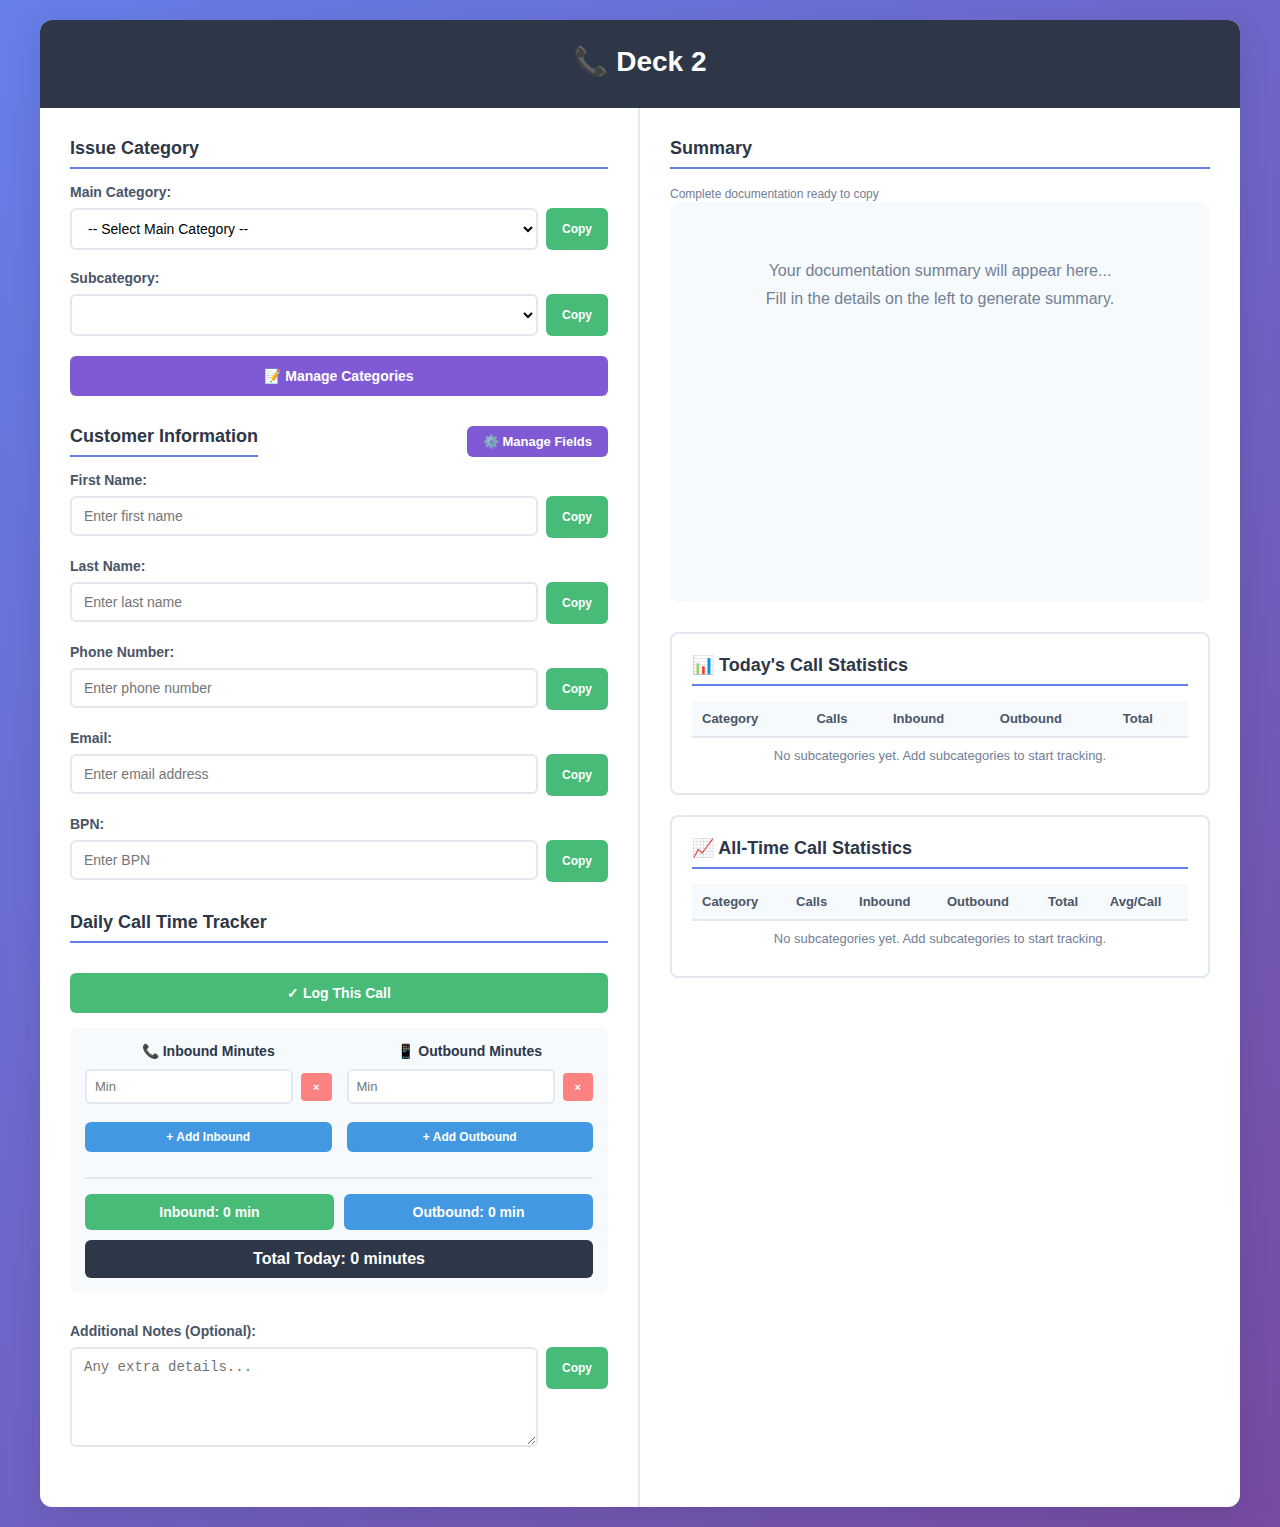
<file: index.html.html>
<!DOCTYPE html>
<html lang="en">
<head>
    <meta charset="UTF-8">
    <meta name="viewport" content="width=device-width, initial-scale=1.0">
    <title>Deck 2</title>
    <style>
        * {
            margin: 0;
            padding: 0;
            box-sizing: border-box;
        }
        
        body {
            font-family: 'Segoe UI', Tahoma, Geneva, Verdana, sans-serif;
            background: linear-gradient(135deg, #667eea 0%, #764ba2 100%);
            padding: 20px;
            min-height: 100vh;
        }
        
        .container {
            max-width: 1200px;
            margin: 0 auto;
            background: white;
            border-radius: 12px;
            box-shadow: 0 8px 32px rgba(0,0,0,0.1);
            overflow: hidden;
        }
        
        header {
            background: #2d3748;
            color: white;
            padding: 25px 30px;
            text-align: center;
        }
        
        header h1 {
            font-size: 28px;
            margin-bottom: 5px;
        }
        
        header p {
            color: #a0aec0;
            font-size: 14px;
        }
        
        .right-panel h2 {
            margin-bottom: 5px;
        }
        
        .main-content {
            display: grid;
            grid-template-columns: 1fr 1fr;
            gap: 0;
            min-height: 600px;
        }
        
        .left-panel, .right-panel {
            padding: 30px;
        }
        
        .left-panel {
            border-right: 2px solid #e2e8f0;
        }
        
        .section {
            margin-bottom: 30px;
        }
        
        .section h2 {
            color: #2d3748;
            font-size: 18px;
            margin-bottom: 15px;
            padding-bottom: 8px;
            border-bottom: 2px solid #667eea;
        }
        
        label {
            display: block;
            color: #4a5568;
            font-weight: 600;
            margin-bottom: 8px;
            font-size: 14px;
        }
        
        .field-group {
            margin-bottom: 20px;
        }
        
        .field-with-copy {
            display: flex;
            gap: 8px;
            align-items: flex-start;
        }
        
        .field-with-copy input,
        .field-with-copy select,
        .field-with-copy textarea {
            flex: 1;
            margin-bottom: 0;
        }
        
        .copy-field-btn {
            padding: 10px 16px;
            background: #48bb78;
            color: white;
            border: none;
            border-radius: 6px;
            cursor: pointer;
            font-size: 12px;
            font-weight: 600;
            white-space: nowrap;
            transition: background 0.3s;
            height: 42px;
        }
        
        .copy-field-btn:hover {
            background: #38a169;
        }
        
        input[type="text"],
        input[type="number"],
        select,
        textarea {
            width: 100%;
            padding: 10px 12px;
            border: 2px solid #e2e8f0;
            border-radius: 6px;
            font-size: 14px;
            font-family: inherit;
            transition: border-color 0.3s;
        }
        
        input:focus,
        select:focus,
        textarea:focus {
            outline: none;
            border-color: #667eea;
        }
        
        select {
            cursor: pointer;
            background: white;
        }
        
        textarea {
            resize: vertical;
            min-height: 100px;
            font-family: 'Consolas', 'Courier New', monospace;
        }
        
        .time-tracker {
            background: #f7fafc;
            padding: 15px;
            border-radius: 8px;
        }
        
        .time-columns {
            display: grid;
            grid-template-columns: 1fr 1fr;
            gap: 15px;
            margin-bottom: 15px;
        }
        
        .time-column h3 {
            font-size: 14px;
            color: #2d3748;
            margin-bottom: 10px;
            text-align: center;
        }
        
        .time-entry {
            display: flex;
            gap: 8px;
            align-items: center;
            margin-bottom: 8px;
        }
        
        .time-entry input {
            flex: 1;
            margin-bottom: 0;
            padding: 8px;
            font-size: 13px;
        }
        
        .time-entry button {
            padding: 8px 12px;
            background: #fc8181;
            color: white;
            border: none;
            border-radius: 4px;
            cursor: pointer;
            font-size: 11px;
            transition: background 0.3s;
        }
        
        .time-entry button:hover {
            background: #f56565;
        }
        
        button.add-time-btn {
            width: 100%;
            background: #4299e1;
            padding: 8px;
            font-size: 12px;
            margin-bottom: 10px;
        }
        
        button.add-time-btn:hover {
            background: #3182ce;
        }
        
        .time-totals {
            display: grid;
            grid-template-columns: 1fr 1fr;
            gap: 10px;
            margin-top: 15px;
            padding-top: 15px;
            border-top: 2px solid #e2e8f0;
        }
        
        .total-time {
            background: #667eea;
            color: white;
            padding: 10px;
            border-radius: 6px;
            text-align: center;
            font-weight: bold;
            font-size: 14px;
        }
        
        .total-time.inbound {
            background: #48bb78;
        }
        
        .total-time.outbound {
            background: #4299e1;
        }
        
        .grand-total {
            grid-column: 1 / -1;
            background: #2d3748;
            font-size: 16px;
        }
        
        button {
            padding: 12px 24px;
            background: #667eea;
            color: white;
            border: none;
            border-radius: 6px;
            cursor: pointer;
            font-size: 14px;
            font-weight: 600;
            transition: background 0.3s;
        }
        
        button:hover {
            background: #5a67d8;
        }
        
        .btn-secondary {
            background: #48bb78;
        }
        
        .btn-secondary:hover {
            background: #38a169;
        }
        
        .button-group {
            display: flex;
            gap: 10px;
            margin-top: 15px;
        }
        
        .output-area {
            background: #f7fafc;
            padding: 20px;
            border-radius: 8px;
            max-height: 500px;
            overflow-y: auto;
            min-height: 400px;
        }
        
        .output-section {
            background: white;
            border: 2px solid #e2e8f0;
            border-radius: 8px;
            margin-bottom: 15px;
            overflow: hidden;
        }
        
        .output-section-header {
            background: #667eea;
            color: white;
            padding: 12px 15px;
            display: flex;
            justify-content: space-between;
            align-items: center;
            font-weight: 600;
            font-size: 14px;
        }
        
        .copy-section-btn {
            background: white;
            color: #667eea;
            padding: 6px 12px;
            border-radius: 4px;
            font-size: 12px;
            font-weight: 600;
            cursor: pointer;
            border: none;
            transition: all 0.3s;
        }
        
        .copy-section-btn:hover {
            background: #f7fafc;
            transform: scale(1.05);
        }
        
        .output-section-content {
            padding: 0;
        }
        
        .editable-textarea {
            width: 100%;
            padding: 15px;
            border: none;
            font-family: 'Consolas', 'Courier New', monospace;
            font-size: 13px;
            line-height: 1.6;
            resize: vertical;
            min-height: 400px;
            background: white;
            color: #2d3748;
        }
        
        .editable-textarea:focus {
            outline: 2px solid #667eea;
            outline-offset: -2px;
        }
        
        .copy-notification {
            position: fixed;
            top: 20px;
            right: 20px;
            background: #48bb78;
            color: white;
            padding: 15px 25px;
            border-radius: 8px;
            box-shadow: 0 4px 12px rgba(0,0,0,0.15);
            display: none;
            animation: slideIn 0.3s ease-out;
        }
        
        @keyframes slideIn {
            from {
                transform: translateX(400px);
                opacity: 0;
            }
            to {
                transform: translateX(0);
                opacity: 1;
            }
        }
        
        .add-time-btn {
            width: 100%;
            background: #4299e1;
            margin-top: 10px;
        }
        
        .add-time-btn:hover {
            background: #3182ce;
        }
        
        small {
            color: #718096;
            font-size: 12px;
        }
        
        /* Modal Styles */
        .modal {
            display: none;
            position: fixed;
            z-index: 1000;
            left: 0;
            top: 0;
            width: 100%;
            height: 100%;
            background-color: rgba(0,0,0,0.5);
            animation: fadeIn 0.3s;
        }
        
        @keyframes fadeIn {
            from { opacity: 0; }
            to { opacity: 1; }
        }
        
        .modal-content {
            background-color: white;
            margin: 5% auto;
            padding: 0;
            border-radius: 12px;
            width: 80%;
            max-width: 800px;
            max-height: 80vh;
            overflow: hidden;
            box-shadow: 0 10px 40px rgba(0,0,0,0.3);
            animation: slideDown 0.3s;
        }
        
        @keyframes slideDown {
            from { transform: translateY(-50px); opacity: 0; }
            to { transform: translateY(0); opacity: 1; }
        }
        
        .modal-header {
            background: #667eea;
            color: white;
            padding: 20px 25px;
            display: flex;
            justify-content: space-between;
            align-items: center;
        }
        
        .modal-header h2 {
            margin: 0;
            font-size: 22px;
        }
        
        .close-btn {
            background: none;
            border: none;
            color: white;
            font-size: 28px;
            cursor: pointer;
            padding: 0;
            width: 30px;
            height: 30px;
            line-height: 30px;
            text-align: center;
            border-radius: 4px;
            transition: background 0.3s;
        }
        
        .close-btn:hover {
            background: rgba(255,255,255,0.2);
        }
        
        .modal-body {
            padding: 25px;
            max-height: calc(80vh - 140px);
            overflow-y: auto;
        }
        
        .template-list {
            margin-bottom: 20px;
        }
        
        .template-item {
            background: #f7fafc;
            border: 2px solid #e2e8f0;
            border-radius: 8px;
            padding: 15px;
            margin-bottom: 10px;
            display: flex;
            justify-content: space-between;
            align-items: flex-start;
            gap: 15px;
        }
        
        .template-item-content {
            flex: 1;
        }
        
        .template-item h3 {
            margin: 0 0 8px 0;
            color: #2d3748;
            font-size: 16px;
        }
        
        .template-item textarea {
            width: 100%;
            min-height: 100px;
            margin-top: 8px;
            font-size: 12px;
            padding: 10px;
        }
        
        .template-item-actions {
            display: flex;
            gap: 8px;
            flex-direction: column;
        }
        
        .btn-delete {
            background: #fc8181;
            padding: 8px 12px;
            font-size: 12px;
        }
        
        .btn-delete:hover {
            background: #f56565;
        }
        
        .btn-save {
            background: #48bb78;
            padding: 8px 12px;
            font-size: 12px;
        }
        
        .btn-save:hover {
            background: #38a169;
        }
        
        .add-template-section {
            background: #edf2f7;
            border: 2px dashed #cbd5e0;
            border-radius: 8px;
            padding: 20px;
            margin-top: 20px;
        }
        
        .add-template-section h3 {
            margin: 0 0 15px 0;
            color: #2d3748;
            font-size: 18px;
        }
        
        .form-group {
            margin-bottom: 15px;
        }
        
        .form-group label {
            display: block;
            margin-bottom: 5px;
            font-weight: 600;
            color: #4a5568;
            font-size: 14px;
        }
        
        .form-group input[type="text"],
        .form-group textarea {
            width: 100%;
        }
        
        .stats-display {
            background: #edf2f7;
            border-left: 4px solid #667eea;
            padding: 10px 12px;
            margin-top: 10px;
            border-radius: 4px;
            font-size: 12px;
            color: #4a5568;
        }
        
        .stats-display strong {
            color: #2d3748;
        }
        
        .stat-row {
            display: flex;
            justify-content: space-between;
            margin-bottom: 4px;
        }
        
        .stat-row:last-child {
            margin-bottom: 0;
        }
        
        .log-call-btn {
            width: 100%;
            background: #48bb78;
            margin-top: 15px;
        }
        
        .log-call-btn:hover {
            background: #38a169;
        }
        
        .stats-container {
            background: white;
            border: 2px solid #e2e8f0;
            border-radius: 8px;
            padding: 20px;
            margin-top: 20px;
        }
        
        .stats-container h2 {
            color: #2d3748;
            font-size: 18px;
            margin-bottom: 15px;
            padding-bottom: 8px;
            border-bottom: 2px solid #667eea;
        }
        
        .stats-table {
            width: 100%;
            border-collapse: collapse;
        }
        
        .stats-table th {
            background: #f7fafc;
            padding: 10px;
            text-align: left;
            font-size: 13px;
            color: #4a5568;
            font-weight: 600;
            border-bottom: 2px solid #e2e8f0;
        }
        
        .stats-table td {
            padding: 10px;
            font-size: 13px;
            color: #2d3748;
            border-bottom: 1px solid #e2e8f0;
        }
        
        .stats-table tr:last-child td {
            border-bottom: none;
        }
        
        .stats-table tr:hover {
            background: #f7fafc;
        }
        
        .stats-number {
            font-weight: 600;
            color: #667eea;
        }
    </style>
</head>
<body>
    <div class="container">
        <header>
            <h1>📞 Deck 2</h1>
        </header>
        
        <div class="main-content">
            <div class="left-panel">
                <!-- Issue Category -->
                <div class="section">
                    <h2>Issue Category</h2>
                    <div class="field-group">
                        <label for="mainCategory">Main Category:</label>
                        <div class="field-with-copy">
                            <select id="mainCategory" onchange="updateSubcategoryDropdown()"></select>
                            <button class="copy-field-btn" onclick="copyField('mainCategory')">Copy</button>
                        </div>
                    </div>
                    <div class="field-group">
                        <label for="subCategory">Subcategory:</label>
                        <div class="field-with-copy">
                            <select id="subCategory" onchange="generateTemplate()"></select>
                            <button class="copy-field-btn" onclick="copyField('subCategory')">Copy</button>
                        </div>
                    </div>
                    <div class="button-group">
                        <button onclick="openCategoryManager()" style="width: 100%; background: #805ad5;">📝 Manage Categories</button>
                    </div>
                </div>
                
                <!-- Customer Info -->
                <div class="section">
                    <div style="display: flex; justify-content: space-between; align-items: center; margin-bottom: 15px;">
                        <h2 style="margin: 0;">Customer Information</h2>
                        <button onclick="openCustomerFieldsManager()" style="background: #805ad5; padding: 8px 16px; font-size: 13px;">⚙️ Manage Fields</button>
                    </div>
                    
                    <!-- Common fields for all categories -->
                    <div class="field-group">
                        <label for="firstName">First Name:</label>
                        <div class="field-with-copy">
                            <input type="text" id="firstName" placeholder="Enter first name" oninput="generateTemplate()">
                            <button class="copy-field-btn" onclick="copyField('firstName')">Copy</button>
                        </div>
                    </div>
                    
                    <div class="field-group">
                        <label for="lastName">Last Name:</label>
                        <div class="field-with-copy">
                            <input type="text" id="lastName" placeholder="Enter last name" oninput="generateTemplate()">
                            <button class="copy-field-btn" onclick="copyField('lastName')">Copy</button>
                        </div>
                    </div>
                    
                    <div class="field-group">
                        <label for="phoneNumber">Phone Number:</label>
                        <div class="field-with-copy">
                            <input type="text" id="phoneNumber" placeholder="Enter phone number" oninput="generateTemplate()">
                            <button class="copy-field-btn" onclick="copyField('phoneNumber')">Copy</button>
                        </div>
                    </div>
                    
                    <div class="field-group">
                        <label for="email">Email:</label>
                        <div class="field-with-copy">
                            <input type="text" id="email" placeholder="Enter email address" oninput="generateTemplate()">
                            <button class="copy-field-btn" onclick="copyField('email')">Copy</button>
                        </div>
                    </div>
                    
                    <div class="field-group">
                        <label for="bpn">BPN:</label>
                        <div class="field-with-copy">
                            <input type="text" id="bpn" placeholder="Enter BPN" oninput="generateTemplate()">
                            <button class="copy-field-btn" onclick="copyField('bpn')">Copy</button>
                        </div>
                    </div>
                    
                    <!-- Custom fields container -->
                    <div id="customFieldsContainer"></div>
                    
                    <!-- Käyttötuki-specific fields -->
                    <div id="kayttotukiFields" style="display: none;">
                        <div class="field-group">
                            <label for="ytunnus">Y-tunnus:</label>
                            <div class="field-with-copy">
                                <input type="text" id="ytunnus" placeholder="Enter Y-tunnus" oninput="generateTemplate()">
                                <button class="copy-field-btn" onclick="copyField('ytunnus')">Copy</button>
                            </div>
                        </div>
                        
                        <div class="field-group" style="margin-top: 20px; padding-top: 20px; border-top: 2px solid #e2e8f0;">
                            <label style="color: #667eea; font-size: 15px;">Secondary Contact Person</label>
                        </div>
                        
                        <div class="field-group">
                            <label for="contact2Name">Full Name:</label>
                            <div class="field-with-copy">
                                <input type="text" id="contact2Name" placeholder="Enter full name" oninput="generateTemplate()">
                                <button class="copy-field-btn" onclick="copyField('contact2Name')">Copy</button>
                            </div>
                        </div>
                        
                        <div class="field-group">
                            <label for="contact2Phone">Phone:</label>
                            <div class="field-with-copy">
                                <input type="text" id="contact2Phone" placeholder="Enter phone number" oninput="generateTemplate()">
                                <button class="copy-field-btn" onclick="copyField('contact2Phone')">Copy</button>
                            </div>
                        </div>
                        
                        <div class="field-group">
                            <label for="contact2Email">Email:</label>
                            <div class="field-with-copy">
                                <input type="text" id="contact2Email" placeholder="Enter email address" oninput="generateTemplate()">
                                <button class="copy-field-btn" onclick="copyField('contact2Email')">Copy</button>
                            </div>
                        </div>
                        
                        <div class="field-group" style="margin-top: 20px; padding-top: 20px; border-top: 2px solid #e2e8f0;">
                            <label style="color: #667eea; font-size: 15px;">Ticket & ID Information</label>
                        </div>
                        
                        <div class="field-group">
                            <label for="ticketNumber1">Ticket Number 1:</label>
                            <div class="field-with-copy">
                                <input type="text" id="ticketNumber1" placeholder="e.g., TK-12345" oninput="generateTemplate()">
                                <button class="copy-field-btn" onclick="copyField('ticketNumber1')">Copy</button>
                            </div>
                        </div>
                        
                        <div class="field-group">
                            <label for="ticketNumber2">Ticket Number 2:</label>
                            <div class="field-with-copy">
                                <input type="text" id="ticketNumber2" placeholder="e.g., TK-67890" oninput="generateTemplate()">
                                <button class="copy-field-btn" onclick="copyField('ticketNumber2')">Copy</button>
                            </div>
                        </div>
                        
                        <div class="field-group">
                            <label for="id1">ID 1:</label>
                            <div class="field-with-copy">
                                <input type="text" id="id1" placeholder="Enter ID 1" oninput="generateTemplate()">
                                <button class="copy-field-btn" onclick="copyField('id1')">Copy</button>
                            </div>
                        </div>
                        
                        <div class="field-group">
                            <label for="id2">ID 2:</label>
                            <div class="field-with-copy">
                                <input type="text" id="id2" placeholder="Enter ID 2" oninput="generateTemplate()">
                                <button class="copy-field-btn" onclick="copyField('id2')">Copy</button>
                            </div>
                        </div>
                    </div>
                </div>
                
                <!-- Call Time Tracker -->
                <div class="section">
                    <h2>Daily Call Time Tracker</h2>
                    <button class="log-call-btn" onclick="logCall()">✓ Log This Call</button>
                    <div class="time-tracker" style="margin-top: 15px;">
                        <div class="time-columns">
                            <div class="time-column">
                                <h3>📞 Inbound Minutes</h3>
                                <div id="inboundEntries"></div>
                                <button class="add-time-btn" onclick="addTimeEntry('inbound')">+ Add Inbound</button>
                            </div>
                            <div class="time-column">
                                <h3>📱 Outbound Minutes</h3>
                                <div id="outboundEntries"></div>
                                <button class="add-time-btn" onclick="addTimeEntry('outbound')">+ Add Outbound</button>
                            </div>
                        </div>
                        <div class="time-totals">
                            <div class="total-time inbound" id="inboundTotal">Inbound: 0 min</div>
                            <div class="total-time outbound" id="outboundTotal">Outbound: 0 min</div>
                            <div class="total-time grand-total" id="grandTotal">Total Today: 0 minutes</div>
                        </div>
                    </div>
                </div>
                
                <!-- Additional Notes -->
                <div class="section">
                    <div class="field-group">
                        <label for="additionalNotes">Additional Notes (Optional):</label>
                        <div class="field-with-copy">
                            <textarea id="additionalNotes" placeholder="Any extra details..." oninput="generateTemplate()"></textarea>
                            <button class="copy-field-btn" onclick="copyField('additionalNotes')">Copy</button>
                        </div>
                    </div>
                </div>
                

            </div>
            
            <div class="right-panel">
                <div class="section">
                    <h2>Summary</h2>
                    <small>Complete documentation ready to copy</small>
                    <div class="output-area" id="output">
                        <div style="padding: 40px; text-align: center; color: #718096;">
                            <p>Your documentation summary will appear here...</p>
                            <p style="margin-top: 10px;">Fill in the details on the left to generate summary.</p>
                        </div>
                    </div>
                </div>
                
                <div class="stats-container">
                    <h2>📊 Today's Call Statistics</h2>
                    <table class="stats-table">
                        <thead>
                            <tr>
                                <th>Category</th>
                                <th>Calls</th>
                                <th>Inbound</th>
                                <th>Outbound</th>
                                <th>Total</th>
                            </tr>
                        </thead>
                        <tbody id="statsTableBodyToday">
                            <tr>
                                <td colspan="5" style="text-align: center; color: #718096;">No categories yet. Add subcategories to start tracking.</td>
                            </tr>
                        </tbody>
                    </table>
                </div>
                
                <div class="stats-container">
                    <h2>📈 All-Time Call Statistics</h2>
                    <table class="stats-table">
                        <thead>
                            <tr>
                                <th>Category</th>
                                <th>Calls</th>
                                <th>Inbound</th>
                                <th>Outbound</th>
                                <th>Total</th>
                                <th>Avg/Call</th>
                            </tr>
                        </thead>
                        <tbody id="statsTableBodyAllTime">
                            <tr>
                                <td colspan="6" style="text-align: center; color: #718096;">No categories yet. Add subcategories to start tracking.</td>
                            </tr>
                        </tbody>
                    </table>
                </div>
            </div>
        </div>
    </div>
    
    <div class="copy-notification" id="copyNotification">
        ✓ Copied to clipboard!
    </div>
    
    <!-- Customer Fields Manager Modal -->
    <div id="customerFieldsModal" class="modal">
        <div class="modal-content">
            <div class="modal-header">
                <h2>⚙️ Manage Customer Fields</h2>
                <button class="close-btn" onclick="closeCustomerFieldsManager()">&times;</button>
            </div>
            <div class="modal-body">
                <div style="background: #edf2f7; padding: 15px; border-radius: 6px; margin-bottom: 20px;">
                    <h3 style="margin-top: 0;">Default Fields (Cannot be removed):</h3>
                    <ul style="margin: 10px 0; padding-left: 20px; color: #2d3748;">
                        <li>First Name</li>
                        <li>Last Name</li>
                        <li>Phone Number</li>
                        <li>Email</li>
                        <li>BPN</li>
                    </ul>
                </div>
                
                <h3>Custom Fields:</h3>
                <div id="customFieldsList" class="template-list"></div>
                
                <div class="add-template-section" style="margin-top: 20px;">
                    <h3>➕ Add New Custom Field</h3>
                    <div class="form-group">
                        <label for="newFieldName">Field Name:</label>
                        <input type="text" id="newFieldName" placeholder="e.g., Company Name, Department">
                    </div>
                    <button onclick="addCustomField()" style="width: 100%;">Add Custom Field</button>
                </div>
            </div>
        </div>
    </div>
    
    <!-- Category Manager Modal -->
    <div id="categoryModal" class="modal">
        <div class="modal-content">
            <div class="modal-header">
                <h2>📝 Manage Categories</h2>
                <button class="close-btn" onclick="closeCategoryManager()">&times;</button>
            </div>
            <div class="modal-body">
                <div class="form-group">
                    <label for="viewMainCategory">View Subcategories For:</label>
                    <select id="viewMainCategory" onchange="renderCategoryList()" style="width: 100%; padding: 10px; border: 2px solid #e2e8f0; border-radius: 6px;">
                        <option value="">-- Select Main Category --</option>
                    </select>
                </div>
                
                <div class="template-list" id="categoryList"></div>
                
                <div class="add-template-section" style="margin-top: 20px;">
                    <h3>➕ Add New Subcategory</h3>
                    <div class="form-group">
                        <label for="newSubcategoryName">Subcategory Name:</label>
                        <input type="text" id="newSubcategoryName" placeholder="e.g., Password Reset">
                    </div>
                    <div class="form-group">
                        <label for="newSubcategoryTemplate">Template (Optional):</label>
                        <textarea id="newSubcategoryTemplate" rows="6" placeholder="Enter template text here..."></textarea>
                    </div>
                    <button onclick="addNewSubcategory()" style="width: 100%;">Add Subcategory to Selected Category</button>
                </div>
                
                <div class="add-template-section" style="margin-top: 20px;">
                    <h3>➕ Add New Main Category</h3>
                    <div class="form-group">
                        <label for="newMainCategoryName">Main Category Name:</label>
                        <input type="text" id="newMainCategoryName" placeholder="e.g., IT Support">
                    </div>
                    <button onclick="addNewMainCategory()" style="width: 100%;">Add Main Category</button>
                </div>
            </div>
        </div>
    </div>

    <script>
        // Category structure
        function getDefaultCategories() {
            return {
                'helppi': {
                    name: 'Helppi',
                    subcategories: {}
                },
                'kayttotuki': {
                    name: 'Käyttötuki',
                    subcategories: {}
                },
                'aspa': {
                    name: 'Aspa',
                    subcategories: {}
                }
            };
        }
        
        let categories = {};
        let callStats = {};
        
        // Initialize categories
        function initCategories() {
            const savedCategories = localStorage.getItem('callCategories');
            if (savedCategories) {
                categories = JSON.parse(savedCategories);
            } else {
                categories = getDefaultCategories();
                saveCategories();
            }
            populateMainCategoryDropdown();
            loadCallStats();
        }
        
        function saveCategories() {
            localStorage.setItem('callCategories', JSON.stringify(categories));
            populateMainCategoryDropdown();
            updateStatsDisplay();
        }
        
        function populateMainCategoryDropdown() {
            const select = document.getElementById('mainCategory');
            const currentValue = select.value;
            select.innerHTML = '<option value="">-- Select Main Category --</option>';
            
            Object.keys(categories).forEach(key => {
                const option = document.createElement('option');
                option.value = key;
                option.textContent = categories[key].name;
                select.appendChild(option);
            });
            
            // Restore selection if it still exists
            if (currentValue && categories[currentValue]) {
                select.value = currentValue;
                updateSubcategoryDropdown();
            }
        }
        
        function updateSubcategoryDropdown() {
            const mainCategoryKey = document.getElementById('mainCategory').value;
            const subSelect = document.getElementById('subCategory');
            const currentValue = subSelect.value;
            
            subSelect.innerHTML = '<option value="">-- Select Subcategory --</option>';
            
            if (mainCategoryKey && categories[mainCategoryKey]) {
                const subcategories = categories[mainCategoryKey].subcategories;
                Object.keys(subcategories).forEach(key => {
                    const option = document.createElement('option');
                    option.value = key;
                    option.textContent = subcategories[key].name;
                    subSelect.appendChild(option);
                });
                
                // Restore selection if it still exists
                if (currentValue && subcategories[currentValue]) {
                    subSelect.value = currentValue;
                }
            }
            
            // Show/hide Käyttötuki-specific fields
            updateCustomerFields();
            generateTemplate();
        }
        
        function updateCustomerFields() {
            const mainCategoryKey = document.getElementById('mainCategory').value;
            const kayttotukiFields = document.getElementById('kayttotukiFields');
            
            if (mainCategoryKey === 'kayttotuki') {
                kayttotukiFields.style.display = 'block';
            } else {
                kayttotukiFields.style.display = 'none';
            }
        }
        
        // Call statistics functions
        function loadCallStats() {
            const savedStats = localStorage.getItem('callStats');
            if (savedStats) {
                callStats = JSON.parse(savedStats);
                // Reset today's stats if it's a new day
                const today = new Date().toDateString();
                if (callStats.lastDate !== today) {
                    callStats.today = {};
                    callStats.todayInbound = {};
                    callStats.todayOutbound = {};
                    callStats.lastDate = today;
                    saveCallStats();
                }
            } else {
                callStats = {
                    today: {},
                    todayInbound: {},
                    todayOutbound: {},
                    allTime: {},
                    allTimeInbound: {},
                    allTimeOutbound: {},
                    lastDate: new Date().toDateString()
                };
            }
            updateStatsDisplay();
        }
        let lastLoggedMainCategory = '';
        let lastLoggedSubCategory = '';
        let customFields = [];
        
        function loadCustomFields() {
            const saved = localStorage.getItem('customFields');
            if (saved) {
                customFields = JSON.parse(saved);
            }
            renderCustomFields();
        }
        
        function saveCustomFields() {
            localStorage.setItem('customFields', JSON.stringify(customFields));
            renderCustomFields();
        }
        
        function renderCustomFields() {
            const container = document.getElementById('customFieldsContainer');
            container.innerHTML = '';
            
            customFields.forEach((field, index) => {
                const fieldGroup = document.createElement('div');
                fieldGroup.className = 'field-group';
                fieldGroup.innerHTML = `
                    <label for="customField${index}">${field.name}:</label>
                    <div class="field-with-copy">
                        <input type="text" id="customField${index}" placeholder="Enter ${field.name}" oninput="generateTemplate()">
                        <button class="copy-field-btn" onclick="copyField('customField${index}')">Copy</button>
                    </div>
                `;
                container.appendChild(fieldGroup);
            });
        }
        
        function renderCustomFieldsList() {
            const listContainer = document.getElementById('customFieldsList');
            listContainer.innerHTML = '';
            
            if (customFields.length === 0) {
                listContainer.innerHTML = '<div style="padding: 20px; text-align: center; color: #718096;">No custom fields yet. Add one below!</div>';
                return;
            }
            
            customFields.forEach((field, index) => {
                const item = document.createElement('div');
                item.className = 'template-item';
                item.innerHTML = `
                    <div class="template-item-content">
                        <h3>${field.name}</h3>
                    </div>
                    <div class="template-item-actions">
                        <button class="btn-delete" onclick="deleteCustomField(${index})">🗑️ Delete</button>
                    </div>
                `;
                listContainer.appendChild(item);
            });
        }
        
        function addCustomField() {
            const name = document.getElementById('newFieldName').value.trim();
            
            if (!name) {
                alert('Please enter a field name!');
                return;
            }
            
            // Check if field already exists
            if (customFields.some(f => f.name.toLowerCase() === name.toLowerCase())) {
                alert('A field with this name already exists!');
                return;
            }
            
            customFields.push({ name: name });
            saveCustomFields();
            renderCustomFieldsList();
            document.getElementById('newFieldName').value = '';
            showNotification('Custom field added!');
        }
        
        function deleteCustomField(index) {
            if (confirm(`Are you sure you want to delete the field "${customFields[index].name}"?`)) {
                customFields.splice(index, 1);
                saveCustomFields();
                renderCustomFieldsList();
                showNotification('Custom field deleted!');
            }
        }
        
        function saveCallStats() {
            localStorage.setItem('callStats', JSON.stringify(callStats));
        }
        
        function logCall() {
            const mainCategoryKey = document.getElementById('mainCategory').value;
            const subCategoryKey = document.getElementById('subCategory').value;
            const firstName = document.getElementById('firstName').value.trim();
            const lastName = document.getElementById('lastName').value.trim();
            const phoneNumber = document.getElementById('phoneNumber').value.trim();
            const email = document.getElementById('email').value.trim();
            const bpn = document.getElementById('bpn').value.trim();
            
            // Check if required fields are filled
            if (!mainCategoryKey || !subCategoryKey) {
                alert('Error: Please select both main category and subcategory!');
                return;
            }
            
            // Check if at least one field is filled (including custom fields)
            let hasCustomerInfo = firstName || lastName || phoneNumber || email || bpn;
            
            if (!hasCustomerInfo) {
                // Check custom fields
                for (let i = 0; i < customFields.length; i++) {
                    const customFieldValue = document.getElementById(`customField${i}`)?.value.trim();
                    if (customFieldValue) {
                        hasCustomerInfo = true;
                        break;
                    }
                }
            }
            
            if (!hasCustomerInfo) {
                alert('Error: Please fill in at least one customer information field (First Name, Last Name, Phone, Email, BPN, or any custom field)!');
                return;
            }
            
            // Check if time fields have been interacted with (even if 0)
            const timeData = updateTotalTime();
            const inboundMinutes = timeData.inbound;
            const outboundMinutes = timeData.outbound;
            
            // Check if any time input has been filled (including 0)
            const inboundInputs = document.querySelectorAll('[id^="inboundTime"]');
            const outboundInputs = document.querySelectorAll('[id^="outboundTime"]');
            
            let hasTimeInput = false;
            inboundInputs.forEach(input => {
                if (input.value !== '') hasTimeInput = true;
            });
            outboundInputs.forEach(input => {
                if (input.value !== '') hasTimeInput = true;
            });
            
            if (!hasTimeInput) {
                alert('Error: Please enter time values (0 or more) in at least one time field before logging!');
                return;
            }
            
            // Store the logged categories for next call
            lastLoggedMainCategory = mainCategoryKey;
            lastLoggedSubCategory = subCategoryKey;
            
            const categoryKey = `${mainCategoryKey}_${subCategoryKey}`;
            
            // Initialize counters if they don't exist
            if (!callStats.today[categoryKey]) callStats.today[categoryKey] = 0;
            if (!callStats.todayInbound[categoryKey]) callStats.todayInbound[categoryKey] = 0;
            if (!callStats.todayOutbound[categoryKey]) callStats.todayOutbound[categoryKey] = 0;
            if (!callStats.allTime[categoryKey]) callStats.allTime[categoryKey] = 0;
            if (!callStats.allTimeInbound[categoryKey]) callStats.allTimeInbound[categoryKey] = 0;
            if (!callStats.allTimeOutbound[categoryKey]) callStats.allTimeOutbound[categoryKey] = 0;
            
            // Increment counters
            callStats.today[categoryKey]++;
            callStats.todayInbound[categoryKey] += inboundMinutes;
            callStats.todayOutbound[categoryKey] += outboundMinutes;
            callStats.allTime[categoryKey]++;
            callStats.allTimeInbound[categoryKey] += inboundMinutes;
            callStats.allTimeOutbound[categoryKey] += outboundMinutes;
            
            saveCallStats();
            updateStatsDisplay();
            showNotification('Call logged successfully!');
            
            // Clear all customer information fields
            document.getElementById('firstName').value = '';
            document.getElementById('lastName').value = '';
            document.getElementById('phoneNumber').value = '';
            document.getElementById('email').value = '';
            document.getElementById('bpn').value = '';
            
            // Clear custom fields
            customFields.forEach((field, index) => {
                const customFieldElem = document.getElementById(`customField${index}`);
                if (customFieldElem) customFieldElem.value = '';
            });
            
            // Clear Käyttötuki-specific fields
            document.getElementById('ytunnus').value = '';
            document.getElementById('contact2Name').value = '';
            document.getElementById('contact2Phone').value = '';
            document.getElementById('contact2Email').value = '';
            document.getElementById('ticketNumber1').value = '';
            document.getElementById('ticketNumber2').value = '';
            document.getElementById('id1').value = '';
            document.getElementById('id2').value = '';
            
            // Clear additional notes
            document.getElementById('additionalNotes').value = '';
            
            // Clear all time input fields
            document.querySelectorAll('[id^="inboundTime"]').forEach(input => {
                input.value = '';
            });
            document.querySelectorAll('[id^="outboundTime"]').forEach(input => {
                input.value = '';
            });
            updateTotalTime();
            
            // Don't clear time entries - keep them so user can continue tracking daily time
            
            // Restore the categories for next call
            document.getElementById('mainCategory').value = lastLoggedMainCategory;
            document.getElementById('mainCategory').dispatchEvent(new Event('change'));
            // Set subcategory after main category dropdown is populated
            setTimeout(() => {
                document.getElementById('subCategory').value = lastLoggedSubCategory;
                document.getElementById('subCategory').dispatchEvent(new Event('change'));
            }, 50);
        }
        
        function updateStatsDisplay() {
            updateStatsTable('statsTableBodyToday', true);
            updateStatsTable('statsTableBodyAllTime', false);
        }
        
        function formatTime(minutes, showHours = false) {
            if (!showHours || minutes < 60) {
                return `${minutes} min`;
            }
            const hours = Math.floor(minutes / 60);
            const mins = minutes % 60;
            if (mins === 0) {
                return `${hours}h`;
            }
            return `${hours}h ${mins}min`;
        }
        
        function updateStatsTable(tableBodyId, isToday) {
            const tableBody = document.getElementById(tableBodyId);
            tableBody.innerHTML = '';
            
            let hasCategories = false;
            
            // Iterate through main categories
            Object.keys(categories).forEach(mainKey => {
                const mainCategory = categories[mainKey];
                const subcategories = mainCategory.subcategories;
                
                if (Object.keys(subcategories).length > 0) {
                    hasCategories = true;
                    
                    // Add main category header row
                    const headerRow = document.createElement('tr');
                    const colspan = isToday ? '5' : '6';
                    headerRow.innerHTML = `
                        <td colspan="${colspan}" style="background: #edf2f7; font-weight: 600; color: #2d3748; padding: 12px 10px;">
                            ${mainCategory.name}
                        </td>
                    `;
                    tableBody.appendChild(headerRow);
                    
                    // Add subcategory rows
                    Object.keys(subcategories).forEach(subKey => {
                        const categoryKey = `${mainKey}_${subKey}`;
                        
                        let callCount, inboundTime, outboundTime;
                        
                        if (isToday) {
                            callCount = (callStats.today && callStats.today[categoryKey]) || 0;
                            inboundTime = (callStats.todayInbound && callStats.todayInbound[categoryKey]) || 0;
                            outboundTime = (callStats.todayOutbound && callStats.todayOutbound[categoryKey]) || 0;
                        } else {
                            callCount = (callStats.allTime && callStats.allTime[categoryKey]) || 0;
                            inboundTime = (callStats.allTimeInbound && callStats.allTimeInbound[categoryKey]) || 0;
                            outboundTime = (callStats.allTimeOutbound && callStats.allTimeOutbound[categoryKey]) || 0;
                        }
                        
                        const totalTime = inboundTime + outboundTime;
                        const avgTime = callCount > 0 ? Math.round(totalTime / callCount) : 0;
                        
                        const row = document.createElement('tr');
                        
                        if (isToday) {
                            row.innerHTML = `
                                <td style="padding-left: 30px;">${subcategories[subKey].name}</td>
                                <td><span class="stats-number">${callCount}</span></td>
                                <td><span class="stats-number">${inboundTime} min</span></td>
                                <td><span class="stats-number">${outboundTime} min</span></td>
                                <td><span class="stats-number">${totalTime} min</span></td>
                            `;
                        } else {
                            row.innerHTML = `
                                <td style="padding-left: 30px;">${subcategories[subKey].name}</td>
                                <td><span class="stats-number">${callCount}</span></td>
                                <td><span class="stats-number">${formatTime(inboundTime, true)}</span></td>
                                <td><span class="stats-number">${formatTime(outboundTime, true)}</span></td>
                                <td><span class="stats-number">${formatTime(totalTime, true)}</span></td>
                                <td><span class="stats-number">${formatTime(avgTime, false)}</span></td>
                            `;
                        }
                        
                        tableBody.appendChild(row);
                    });
                }
            });
            
            if (!hasCategories) {
                const colspan = isToday ? '5' : '6';
                tableBody.innerHTML = `<tr><td colspan="${colspan}" style="text-align: center; color: #718096;">No subcategories yet. Add subcategories to start tracking.</td></tr>`;
            }
        }
        
        function saveTemplates() {
            localStorage.setItem('callDocTemplates', JSON.stringify(templates));
            populateTemplateDropdown();
            updateStatsDisplay();
        }
        
        function populateTemplateDropdown() {
            const select = document.getElementById('category');
            const currentValue = select.value;
            select.innerHTML = '<option value="">-- Select a Category --</option>';
            
            Object.keys(templates).forEach(key => {
                const option = document.createElement('option');
                option.value = key;
                option.textContent = templates[key].title;
                select.appendChild(option);
            });
            
            // Restore selection if it still exists
            if (currentValue && templates[currentValue]) {
                select.value = currentValue;
            }
        }
        
        function openCategoryManager() {
            populateViewMainCategoryDropdown();
            // Auto-select the currently selected main category if any
            const currentMainCategory = document.getElementById('mainCategory').value;
            if (currentMainCategory) {
                document.getElementById('viewMainCategory').value = currentMainCategory;
            }
            renderCategoryList();
            document.getElementById('categoryModal').style.display = 'block';
        }
        
        function closeCategoryManager() {
            document.getElementById('categoryModal').style.display = 'none';
            document.getElementById('newMainCategoryName').value = '';
            document.getElementById('newSubcategoryName').value = '';
            document.getElementById('newSubcategoryTemplate').value = '';
        }
        
        function openCustomerFieldsManager() {
            renderCustomFieldsList();
            document.getElementById('customerFieldsModal').style.display = 'block';
        }
        
        function closeCustomerFieldsManager() {
            document.getElementById('customerFieldsModal').style.display = 'none';
            document.getElementById('newFieldName').value = '';
        }
        
        function populateViewMainCategoryDropdown() {
            const select = document.getElementById('viewMainCategory');
            const currentValue = select.value;
            select.innerHTML = '<option value="">-- Select Main Category --</option>';
            
            Object.keys(categories).forEach(key => {
                const option = document.createElement('option');
                option.value = key;
                option.textContent = categories[key].name;
                select.appendChild(option);
            });
            
            // Restore selection if it still exists
            if (currentValue && categories[currentValue]) {
                select.value = currentValue;
            }
        }
        
        function renderCategoryList() {
            const listContainer = document.getElementById('categoryList');
            const selectedMainKey = document.getElementById('viewMainCategory').value;
            listContainer.innerHTML = '';
            
            if (!selectedMainKey) {
                listContainer.innerHTML = '<div style="padding: 20px; text-align: center; color: #718096;">Please select a main category above to view and manage its subcategories.</div>';
                return;
            }
            
            const mainCategory = categories[selectedMainKey];
            
            if (!mainCategory) {
                listContainer.innerHTML = '<div style="padding: 20px; text-align: center; color: #718096;">Selected category not found.</div>';
                return;
            }
            
            // Show main category info with delete option
            const mainItem = document.createElement('div');
            mainItem.className = 'template-item';
            mainItem.style.background = '#edf2f7';
            mainItem.innerHTML = `
                <div class="template-item-content">
                    <h3 style="color: #667eea;">📁 ${mainCategory.name}</h3>
                    <small style="color: #718096;">Main Category</small>
                </div>
                <div class="template-item-actions">
                    <button class="btn-delete" onclick="deleteMainCategory('${selectedMainKey}')">🗑️ Delete Category</button>
                </div>
            `;
            listContainer.appendChild(mainItem);
            
            // Show subcategories
            const subcategories = mainCategory.subcategories;
            
            if (Object.keys(subcategories).length === 0) {
                const emptyMsg = document.createElement('div');
                emptyMsg.style.padding = '20px';
                emptyMsg.style.textAlign = 'center';
                emptyMsg.style.color = '#718096';
                emptyMsg.style.marginTop = '10px';
                emptyMsg.textContent = 'No subcategories yet. Add one below!';
                listContainer.appendChild(emptyMsg);
            } else {
                Object.keys(subcategories).forEach(subKey => {
                    const subcategory = subcategories[subKey];
                    const subItem = document.createElement('div');
                    subItem.className = 'template-item';
                    subItem.style.marginTop = '10px';
                    subItem.innerHTML = `
                        <div class="template-item-content">
                            <h3>${subcategory.name}</h3>
                            <small style="color: #718096;">Subcategory</small>
                            <textarea id="subcat-${selectedMainKey}-${subKey}" rows="4" placeholder="Template text...">${subcategory.template || ''}</textarea>
                        </div>
                        <div class="template-item-actions">
                            <button class="btn-save" onclick="updateSubcategory('${selectedMainKey}', '${subKey}')">💾 Save</button>
                            <button class="btn-delete" onclick="deleteSubcategory('${selectedMainKey}', '${subKey}')">🗑️ Delete</button>
                        </div>
                    `;
                    listContainer.appendChild(subItem);
                });
            }
        }
        
        function addNewMainCategory() {
            const name = document.getElementById('newMainCategoryName').value.trim();
            
            if (!name) {
                alert('Please enter a main category name!');
                return;
            }
            
            const key = name.toLowerCase().replace(/[^a-z0-9]+/g, '_').replace(/^_|_$/g, '');
            
            if (categories[key]) {
                alert('A main category with this name already exists!');
                return;
            }
            
            categories[key] = {
                name: name,
                subcategories: {}
            };
            
            saveCategories();
            populateViewMainCategoryDropdown();
            showNotification('Main category added!');
            document.getElementById('newMainCategoryName').value = '';
            
            // Auto-select the newly created category
            document.getElementById('viewMainCategory').value = key;
            renderCategoryList();
        }
        
        function addNewSubcategory() {
            const mainKey = document.getElementById('viewMainCategory').value;
            const name = document.getElementById('newSubcategoryName').value.trim();
            const template = document.getElementById('newSubcategoryTemplate').value.trim();
            
            if (!mainKey) {
                alert('Please select a main category first from the dropdown above!');
                return;
            }
            
            if (!name) {
                alert('Please enter a subcategory name!');
                return;
            }
            
            const key = name.toLowerCase().replace(/[^a-z0-9]+/g, '_').replace(/^_|_$/g, '');
            
            if (categories[mainKey].subcategories[key]) {
                alert('A subcategory with this name already exists in this main category!');
                return;
            }
            
            categories[mainKey].subcategories[key] = {
                name: name,
                template: template
            };
            
            saveCategories();
            renderCategoryList();
            showNotification('Subcategory added!');
            document.getElementById('newSubcategoryName').value = '';
            document.getElementById('newSubcategoryTemplate').value = '';
        }
        
        function updateSubcategory(mainKey, subKey) {
            const textarea = document.getElementById(`subcat-${mainKey}-${subKey}`);
            categories[mainKey].subcategories[subKey].template = textarea.value;
            saveCategories();
            showNotification('Subcategory updated!');
        }
        
        function deleteSubcategory(mainKey, subKey) {
            const subcatName = categories[mainKey].subcategories[subKey].name;
            if (confirm(`Are you sure you want to delete "${subcatName}"?`)) {
                delete categories[mainKey].subcategories[subKey];
                saveCategories();
                renderCategoryList();
                showNotification('Subcategory deleted!');
                generateTemplate();
            }
        }
        
        function deleteMainCategory(mainKey) {
            const mainCatName = categories[mainKey].name;
            const subcatCount = Object.keys(categories[mainKey].subcategories).length;
            
            // First confirmation
            const firstMessage = subcatCount > 0 
                ? `⚠️ WARNING ⚠️\n\nYou are about to delete the main category "${mainCatName}" which contains ${subcatCount} subcategory(ies).\n\nThis action will permanently delete:\n- The main category "${mainCatName}"\n- All ${subcatCount} subcategory(ies) under it\n\nAre you sure you want to continue?`
                : `Are you sure you want to delete the main category "${mainCatName}"?`;
            
            if (!confirm(firstMessage)) {
                return;
            }
            
            // Second confirmation
            const secondMessage = `⚠️ FINAL CONFIRMATION ⚠️\n\nThis is your last chance to cancel!\n\nDeleting "${mainCatName}" and all its subcategories is PERMANENT and cannot be undone.\n\nClick OK to DELETE or Cancel to keep the category.`;
            
            if (confirm(secondMessage)) {
                delete categories[mainKey];
                saveCategories();
                populateViewMainCategoryDropdown();
                document.getElementById('viewMainCategory').value = '';
                renderCategoryList();
                showNotification('Main category deleted!');
                generateTemplate();
            }
        }
        
        // Close modal when clicking outside
        window.onclick = function(event) {
            const modal = document.getElementById('categoryModal');
            if (event.target === modal) {
                closeCategoryManager();
            }
        }

        let inboundCount = 0;
        let outboundCount = 0;

        // Add initial time entries on load
        window.onload = function() {
            initCategories();
            loadCustomFields();
            addTimeEntry('inbound');
            addTimeEntry('outbound');
            generateTemplate(); // Initialize the summary on load
            
            // Restore last logged categories if they exist
            if (lastLoggedMainCategory && categories[lastLoggedMainCategory]) {
                document.getElementById('mainCategory').value = lastLoggedMainCategory;
                document.getElementById('mainCategory').dispatchEvent(new Event('change'));
                setTimeout(() => {
                    if (lastLoggedSubCategory && categories[lastLoggedMainCategory].subcategories[lastLoggedSubCategory]) {
                        document.getElementById('subCategory').value = lastLoggedSubCategory;
                        document.getElementById('subCategory').dispatchEvent(new Event('change'));
                    }
                }, 50);
            }
        };

        function addTimeEntry(type) {
            if (type === 'inbound') {
                inboundCount++;
                const container = document.getElementById('inboundEntries');
                const entry = document.createElement('div');
                entry.className = 'time-entry';
                entry.id = `inbound${inboundCount}`;
                entry.innerHTML = `
                    <input type="number" 
                           id="inboundTime${inboundCount}" 
                           placeholder="Min" 
                           min="0" 
                           onchange="updateTotalTime(); generateTemplate();">
                    <button onclick="removeTimeEntry('inbound', ${inboundCount})">×</button>
                `;
                container.appendChild(entry);
            } else {
                outboundCount++;
                const container = document.getElementById('outboundEntries');
                const entry = document.createElement('div');
                entry.className = 'time-entry';
                entry.id = `outbound${outboundCount}`;
                entry.innerHTML = `
                    <input type="number" 
                           id="outboundTime${outboundCount}" 
                           placeholder="Min" 
                           min="0" 
                           onchange="updateTotalTime(); generateTemplate();">
                    <button onclick="removeTimeEntry('outbound', ${outboundCount})">×</button>
                `;
                container.appendChild(entry);
            }
        }

        function removeTimeEntry(type, id) {
            const entry = document.getElementById(`${type}${id}`);
            if (entry) {
                entry.remove();
                updateTotalTime();
                generateTemplate();
            }
        }

        function updateTotalTime() {
            let inboundTotal = 0;
            let outboundTotal = 0;
            
            // Calculate inbound total from current input fields
            const inboundInputs = document.querySelectorAll('[id^="inboundTime"]');
            inboundInputs.forEach(input => {
                const value = parseInt(input.value) || 0;
                inboundTotal += value;
            });
            
            // Calculate outbound total from current input fields
            const outboundInputs = document.querySelectorAll('[id^="outboundTime"]');
            outboundInputs.forEach(input => {
                const value = parseInt(input.value) || 0;
                outboundTotal += value;
            });
            
            const grandTotal = inboundTotal + outboundTotal;
            
            // Update current input totals (for the summary and current logging)
            document.getElementById('inboundTotal').textContent = `Inbound: ${inboundTotal} min`;
            document.getElementById('outboundTotal').textContent = `Outbound: ${outboundTotal} min`;
            
            // Calculate total from logged calls for "Total Today"
            let totalLoggedInbound = 0;
            let totalLoggedOutbound = 0;
            
            if (callStats.todayInbound) {
                Object.values(callStats.todayInbound).forEach(val => {
                    totalLoggedInbound += val;
                });
            }
            
            if (callStats.todayOutbound) {
                Object.values(callStats.todayOutbound).forEach(val => {
                    totalLoggedOutbound += val;
                });
            }
            
            const totalLoggedTime = totalLoggedInbound + totalLoggedOutbound;
            document.getElementById('grandTotal').textContent = `Total Today: ${totalLoggedTime} minutes`;
            
            return { inbound: inboundTotal, outbound: outboundTotal, total: grandTotal };
        }

        function copyField(fieldId) {
            const field = document.getElementById(fieldId);
            let value = '';
            
            if (field.tagName === 'SELECT') {
                const selectedOption = field.options[field.selectedIndex];
                value = selectedOption ? selectedOption.text : '';
            } else {
                value = field.value;
            }
            
            if (!value || value.startsWith('--')) {
                showNotification('Field is empty!');
                return;
            }
            
            navigator.clipboard.writeText(value).then(() => {
                showNotification('Copied to clipboard!');
            }).catch(err => {
                // Fallback
                const tempInput = document.createElement('textarea');
                tempInput.value = value;
                document.body.appendChild(tempInput);
                tempInput.select();
                document.execCommand('copy');
                document.body.removeChild(tempInput);
                showNotification('Copied to clipboard!');
            });
        }

        function generateTemplate() {
            console.log('generateTemplate called'); // Debug log
            const mainCategoryKey = document.getElementById('mainCategory').value;
            const subCategoryKey = document.getElementById('subCategory').value;
            const firstName = document.getElementById('firstName').value;
            const lastName = document.getElementById('lastName').value;
            const phoneNumber = document.getElementById('phoneNumber').value;
            const email = document.getElementById('email').value;
            const bpn = document.getElementById('bpn').value;
            const additionalNotes = document.getElementById('additionalNotes').value;
            const timeData = updateTotalTime();

            // Käyttötuki-specific fields
            const ytunnus = document.getElementById('ytunnus').value;
            const contact2Name = document.getElementById('contact2Name').value;
            const contact2Phone = document.getElementById('contact2Phone').value;
            const contact2Email = document.getElementById('contact2Email').value;
            const ticketNumber1 = document.getElementById('ticketNumber1').value;
            const ticketNumber2 = document.getElementById('ticketNumber2').value;
            const id1 = document.getElementById('id1').value;
            const id2 = document.getElementById('id2').value;

            const outputDiv = document.getElementById('output');
            
            if (!mainCategoryKey && !subCategoryKey && !firstName && !lastName && !phoneNumber && !email && !bpn) {
                outputDiv.innerHTML = `
                    <div style="padding: 40px; text-align: center; color: #718096;">
                        <p>Your documentation summary will appear here...</p>
                        <p style="margin-top: 10px;">Fill in the details on the left to generate summary.</p>
                    </div>
                `;
                return;
            }

            let template = null;
            if (mainCategoryKey && subCategoryKey && categories[mainCategoryKey] && 
                categories[mainCategoryKey].subcategories[subCategoryKey]) {
                template = categories[mainCategoryKey].subcategories[subCategoryKey].template;
            }
            
            // Build summary - simple format with only user data
            let summary = `Summary:\n`;
            
            if (firstName || lastName) summary += `${firstName} ${lastName}`.trim() + '\n';
            if (phoneNumber) summary += `${phoneNumber}\n`;
            if (email) summary += `${email}\n`;
            if (bpn) summary += `${bpn}\n`;
            
            // Custom fields
            customFields.forEach((field, index) => {
                const customFieldValue = document.getElementById(`customField${index}`)?.value.trim();
                if (customFieldValue) {
                    summary += `${customFieldValue}\n`;
                }
            });
            
            // Käyttötuki-specific information
            if (mainCategoryKey === 'kayttotuki') {
                if (ytunnus) summary += `${ytunnus}\n`;
                
                if (contact2Name) summary += `${contact2Name}\n`;
                if (contact2Phone) summary += `${contact2Phone}\n`;
                if (contact2Email) summary += `${contact2Email}\n`;
                
                if (ticketNumber1) summary += `${ticketNumber1}\n`;
                if (ticketNumber2) summary += `${ticketNumber2}\n`;
                if (id1) summary += `${id1}\n`;
                if (id2) summary += `${id2}\n`;
            }
            
            if (mainCategoryKey && subCategoryKey) {
                const mainCategoryText = document.getElementById('mainCategory').options[document.getElementById('mainCategory').selectedIndex].text;
                const subCategoryText = document.getElementById('subCategory').options[document.getElementById('subCategory').selectedIndex].text;
                summary += `${mainCategoryText} - ${subCategoryText}\n`;
            }
            
            if (timeData.inbound > 0) summary += `Inbound: ${timeData.inbound} min\n`;
            if (timeData.outbound > 0) summary += `Outbound: ${timeData.outbound} min\n`;
            
            if (template) {
                summary += `${template}\n`;
            }
            
            if (additionalNotes) {
                summary += `${additionalNotes}\n`;
            }

            createSection(outputDiv, 'Complete Summary', summary, 'summary');
        }

        function createSection(container, title, content, id) {
            const section = document.createElement('div');
            section.className = 'output-section';
            
            const header = document.createElement('div');
            header.className = 'output-section-header';
            header.innerHTML = `
                <span>${title}</span>
                <button class="copy-section-btn" onclick="copySectionToClipboard('${id}')">📋 Copy</button>
            `;
            
            const contentDiv = document.createElement('div');
            contentDiv.className = 'output-section-content';
            
            const textarea = document.createElement('textarea');
            textarea.className = 'editable-textarea';
            textarea.id = `section-${id}`;
            textarea.value = content;
            
            contentDiv.appendChild(textarea);
            section.appendChild(header);
            section.appendChild(contentDiv);
            container.innerHTML = '';
            container.appendChild(section);
        }

        function copySectionToClipboard(sectionId) {
            const textarea = document.getElementById(`section-${sectionId}`);
            if (!textarea) {
                showNotification('Section not found!');
                return;
            }

            const text = textarea.value;
            navigator.clipboard.writeText(text).then(() => {
                showNotification('Summary copied to clipboard!');
            }).catch(err => {
                // Fallback method
                textarea.select();
                document.execCommand('copy');
                showNotification('Summary copied to clipboard!');
            });
        }

        function showNotification(message) {
            const notification = document.getElementById('copyNotification');
            notification.textContent = `✓ ${message}`;
            notification.style.display = 'block';
            setTimeout(() => {
                notification.style.display = 'none';
            }, 2000);
        }

        // Update summary on any field change
        document.getElementById('mainCategory').addEventListener('change', updateSubcategoryDropdown);
        document.getElementById('subCategory').addEventListener('change', generateTemplate);
        document.getElementById('firstName').addEventListener('input', generateTemplate);
        document.getElementById('lastName').addEventListener('input', generateTemplate);
        document.getElementById('phoneNumber').addEventListener('input', generateTemplate);
        document.getElementById('email').addEventListener('input', generateTemplate);
        document.getElementById('bpn').addEventListener('input', generateTemplate);
        document.getElementById('ytunnus').addEventListener('input', generateTemplate);
        document.getElementById('contact2Name').addEventListener('input', generateTemplate);
        document.getElementById('contact2Phone').addEventListener('input', generateTemplate);
        document.getElementById('contact2Email').addEventListener('input', generateTemplate);
        document.getElementById('ticketNumber1').addEventListener('input', generateTemplate);
        document.getElementById('ticketNumber2').addEventListener('input', generateTemplate);
        document.getElementById('id1').addEventListener('input', generateTemplate);
        document.getElementById('id2').addEventListener('input', generateTemplate);
        document.getElementById('additionalNotes').addEventListener('input', generateTemplate);
    </script>
</body>
</html>
</file>
